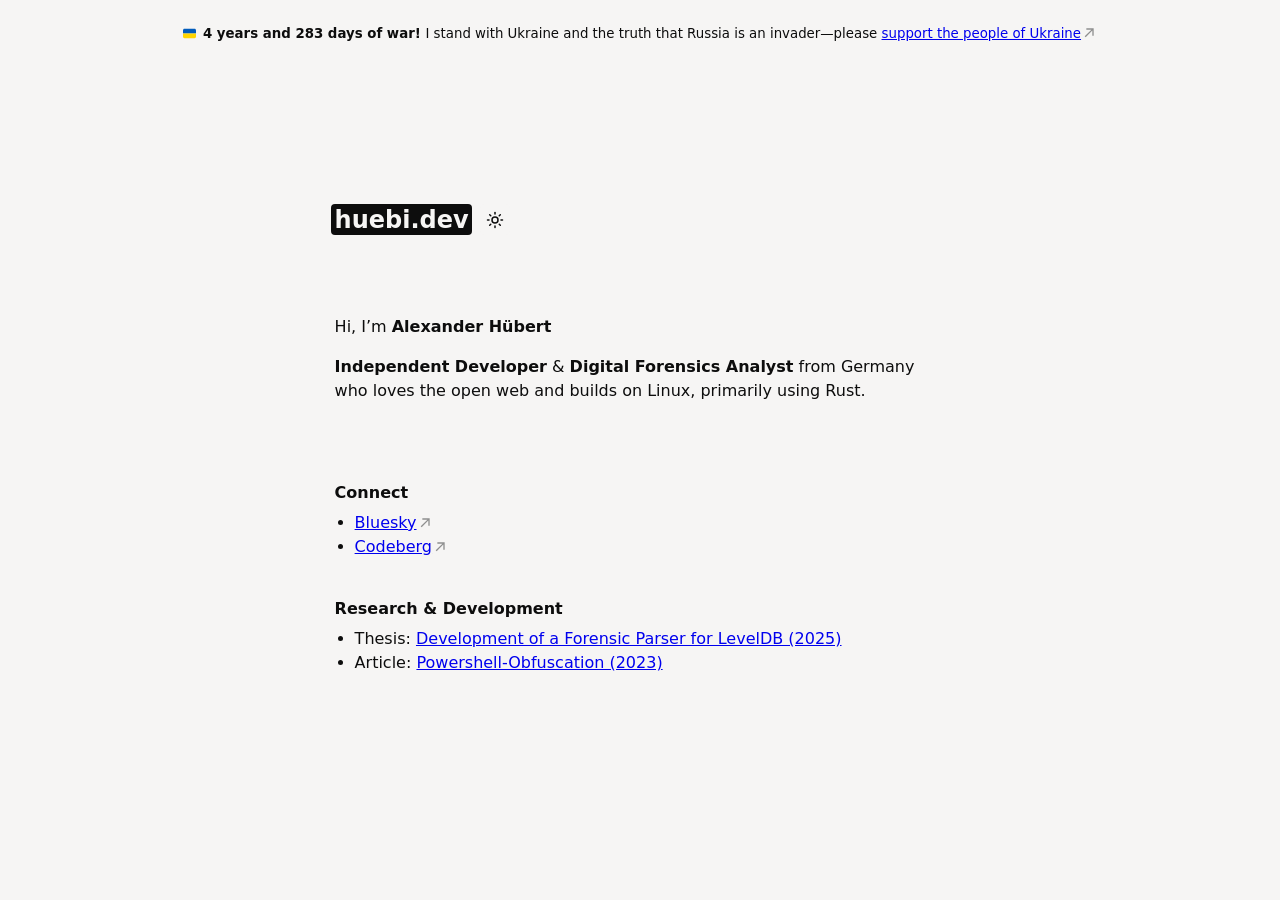
<file: index.html>
<!DOCTYPE html>
<html lang="en">

    <head>
        <meta charset="UTF-8">
        <meta name="viewport" content="width=device-width, initial-scale=1.0">
        <title>huebi.dev - Alexander Hübert</title>
        <meta name="description" content="Alexander Hübert is an Independent Developer and Digital Forensics Analyst who loves the open web and builds on Linux, primarily using Rust.">
        <link rel="icon" href="favicon.svg" type="image/svg+xml">
        <link rel="stylesheet" href="style.css">
        <script src="script.js" defer></script>
        <script>
            const savedTheme = localStorage.getItem('theme') || (window.matchMedia('(prefers-color-scheme: dark)').matches ? 'dark' : 'light');
            document.documentElement.setAttribute('data-theme', savedTheme);
        </script>
        <noscript>
            <style>
                button#theme-switch {
                    display: none;
                }
            </style>
        </noscript>
    </head>

    <body>
        <aside id="ukraine-banner">
            <p><b id="warDays"></b>
                <script>
                    (function () {
                        const invasionDate = new Date('2022-02-24');
                        const today = new Date();
                        let years = today.getUTCFullYear() - invasionDate.getUTCFullYear();
                        const anniversary = new Date(invasionDate);
                        anniversary.setUTCFullYear(today.getUTCFullYear());
                        if (today < anniversary) {
                            years--;
                            anniversary.setUTCFullYear(today.getUTCFullYear() - 1);
                        }
                        const diffTime = today - anniversary;
                        const days = Math.floor(diffTime / (1000 * 60 * 60 * 24));

                        let text = '';
                        if (years > 0) text += `${years} year${years === 1 ? '' : 's'}`;
                        if (days > 0) {
                            if (text) text += ' and ';
                            text += `${days} day${days === 1 ? '' : 's'}`;
                        }
                        document.getElementById('warDays').innerHTML = `<b>${text} of war!</b> `;
                    })();
                </script>
                I stand with Ukraine and the truth that Russia is an invader—please <a href="https://u24.gov.ua/" target="_blank" rel="noreferrer">support the people of Ukraine</a>
            </p>
        </aside>

        <div id="wrapper">
            <header id="logo">
                <a href="/">
                    <h1>huebi.dev</h1>
                </a>
                <button id="theme-switch" aria-label="Toggle theme">
                    <!-- Icons from Lucide (ISC & MIT License): https://lucide.dev/license -->
                    <svg id="sun-icon" xmlns="http://www.w3.org/2000/svg" width="18" height="18" viewBox="0 0 24 24" fill="none" stroke="currentColor" stroke-width="2" stroke-linecap="round" stroke-linejoin="round">
                        <circle cx="12" cy="12" r="4" />
                        <path d="M12 2v2" />
                        <path d="M12 20v2" />
                        <path d="m4.93 4.93 1.41 1.41" />
                        <path d="m17.66 17.66 1.41 1.41" />
                        <path d="M2 12h2" />
                        <path d="M20 12h2" />
                        <path d="m6.34 17.66-1.41 1.41" />
                        <path d="m19.07 4.93-1.41 1.41" />
                    </svg>
                    <svg id="moon-icon" style="display:none" xmlns="http://www.w3.org/2000/svg" width="18" height="18" viewBox="0 0 24 24" fill="none" stroke="currentColor" stroke-width="2" stroke-linecap="round" stroke-linejoin="round">
                        <path d="M20.985 12.486a9 9 0 1 1-9.473-9.472c.405-.022.617.46.402.803a6 6 0 0 0 8.268 8.268c.344-.215.825-.004.803.401" />
                    </svg>
                </button>
            </header>

            <main style="max-width: 60ch;">
                <p>Hi, I’m <b>Alexander Hübert</b></p>
                <p><b>Independent Developer</b> & <b>Digital Forensics Analyst</b> from Germany who loves the open web and builds on Linux, primarily using Rust.</p>
            </main>

            <footer>
                <h2>Connect</h2>
                <ul>
                    <li><a href="https://bsky.app/profile/huebi.dev" target="_blank" rel="noreferrer">Bluesky</a></li>
                    <li><a href="https://codeberg.org/huebicode" target="_blank" rel="noreferrer">Codeberg</a></li>
                </ul>
                <h2>Research & Development</h2>
                <ul>
                    <li>Thesis: <a href="/assets/thesis.pdf" target="_blank">Development of a Forensic Parser for LevelDB (2025)</a></li>
                    <li>Article: <a href="/powershell-obfuscation.html">Powershell-Obfuscation (2023)</a></li>
                </ul>
            </footer>
        </div>
    </body>

</html>
</file>
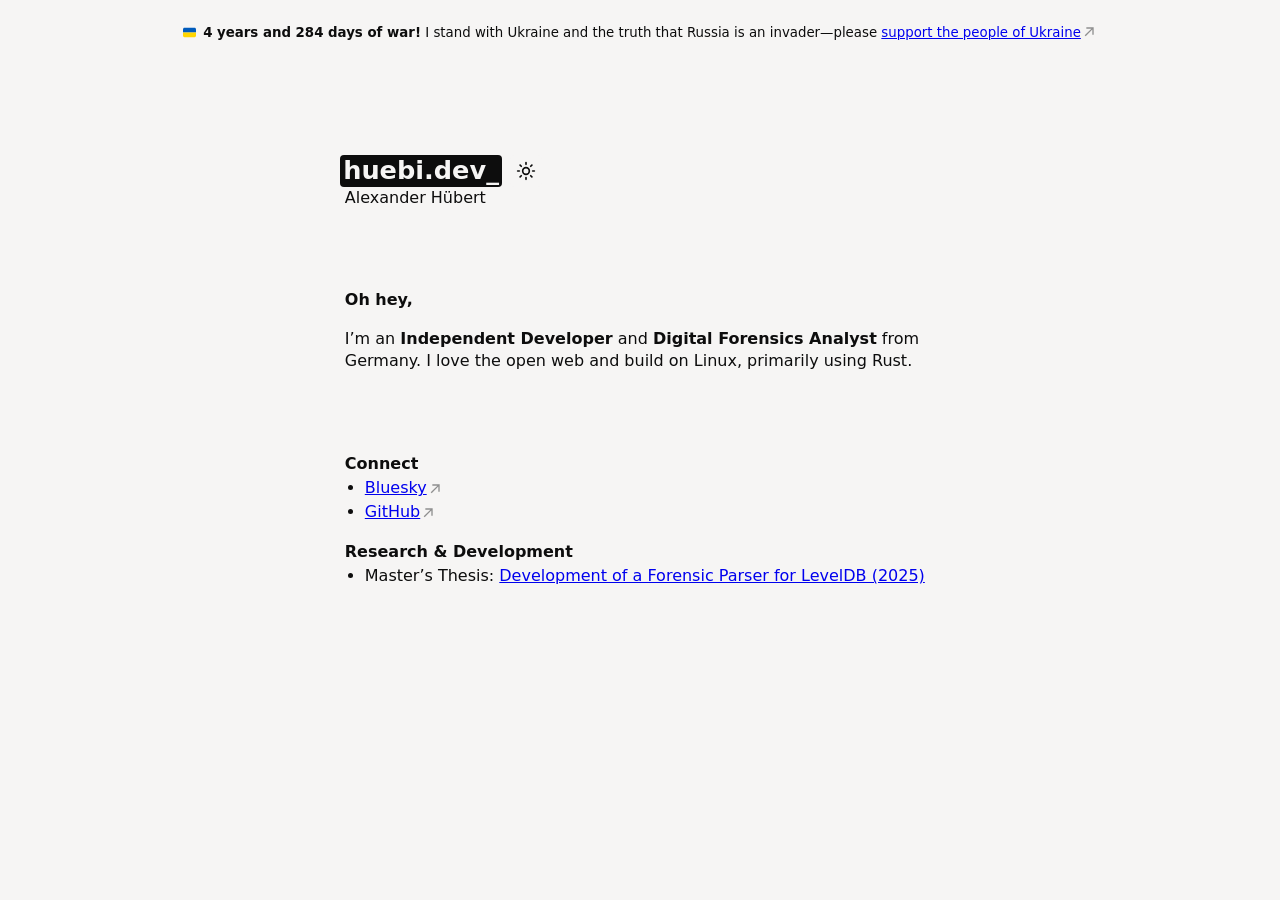
<file: public/index.html>
<!DOCTYPE html>
<html lang="en">

<head>
    <meta charset="UTF-8">
    <meta name="viewport" content="width=device-width, initial-scale=1.0">
    <title>huebi.dev</title>
    <meta name="description" content="Alexander Hübert is an Independent Developer and Digital Forensics Analyst who loves the open web and builds on Linux, primarily using Rust.">
    <link rel="icon" href="favicon.svg" type="image/svg+xml">
    <link rel="stylesheet" href="style.css">
    <noscript>
        <style>button#theme-switch { display: none; }</style>
    </noscript>
</head>

<body>
    <aside id="ukraine-banner">
        <p><span id="warDays"></span>I stand with Ukraine and the truth that Russia is an invader—please <a href="https://u24.gov.ua/">support the people of Ukraine</a></p>
    </aside>

    <div id="wrapper">
        <header>
            <div id="logo">
                <div id="logo-bar">
                    <a href="/"><h1>huebi.dev</h1></a>
                    <button id="theme-switch" aria-label="Toggle theme">
                        <svg class="sun-icon" xmlns="http://www.w3.org/2000/svg" width="20" height="20" viewBox="0 0 24 24" fill="none" stroke="currentColor" stroke-width="2" stroke-linecap="round" stroke-linejoin="round"><circle cx="12" cy="12" r="4"/><path d="M12 2v2"/><path d="M12 20v2"/><path d="m4.93 4.93 1.41 1.41"/><path d="m17.66 17.66 1.41 1.41"/><path d="M2 12h2"/><path d="M20 12h2"/><path d="m6.34 17.66-1.41 1.41"/><path d="m19.07 4.93-1.41 1.41"/></svg>
                        <svg class="moon-icon" style="display:none" xmlns="http://www.w3.org/2000/svg" width="20" height="20" viewBox="0 0 24 24" fill="none" stroke="currentColor" stroke-width="2" stroke-linecap="round" stroke-linejoin="round"><path d="M20.985 12.486a9 9 0 1 1-9.473-9.472c.405-.022.617.46.402.803a6 6 0 0 0 8.268 8.268c.344-.215.825-.004.803.401"/></svg>
                    </button>
                </div>
                <p>Alexander Hübert</p>
            </div>
        </header>

        <main>
            <p id="greeting"><b>Oh hey,</b></p>
            <p>I’m an <b>Independent Developer</b> and <b>Digital Forensics Analyst</b> from Germany. I love the open web and build on Linux, primarily using Rust.</p>
        </main>

        <footer>
            <h2>Connect</h2>
            <ul>
                <li><a href="https://bsky.app/profile/huebi.dev">Bluesky</a></li>
                <li><a href="https://github.com/huebicode">GitHub</a></li>
            </ul>
            <h2>Research & Development</h2>
            <ul>
                <li>Master’s Thesis: <a href="/assets/thesis.pdf">Development of a Forensic Parser for LevelDB (2025)</a></li>
            </ul>
        </footer>
    </div>

    <script src="script.js"></script>
</body>

</html>
</file>
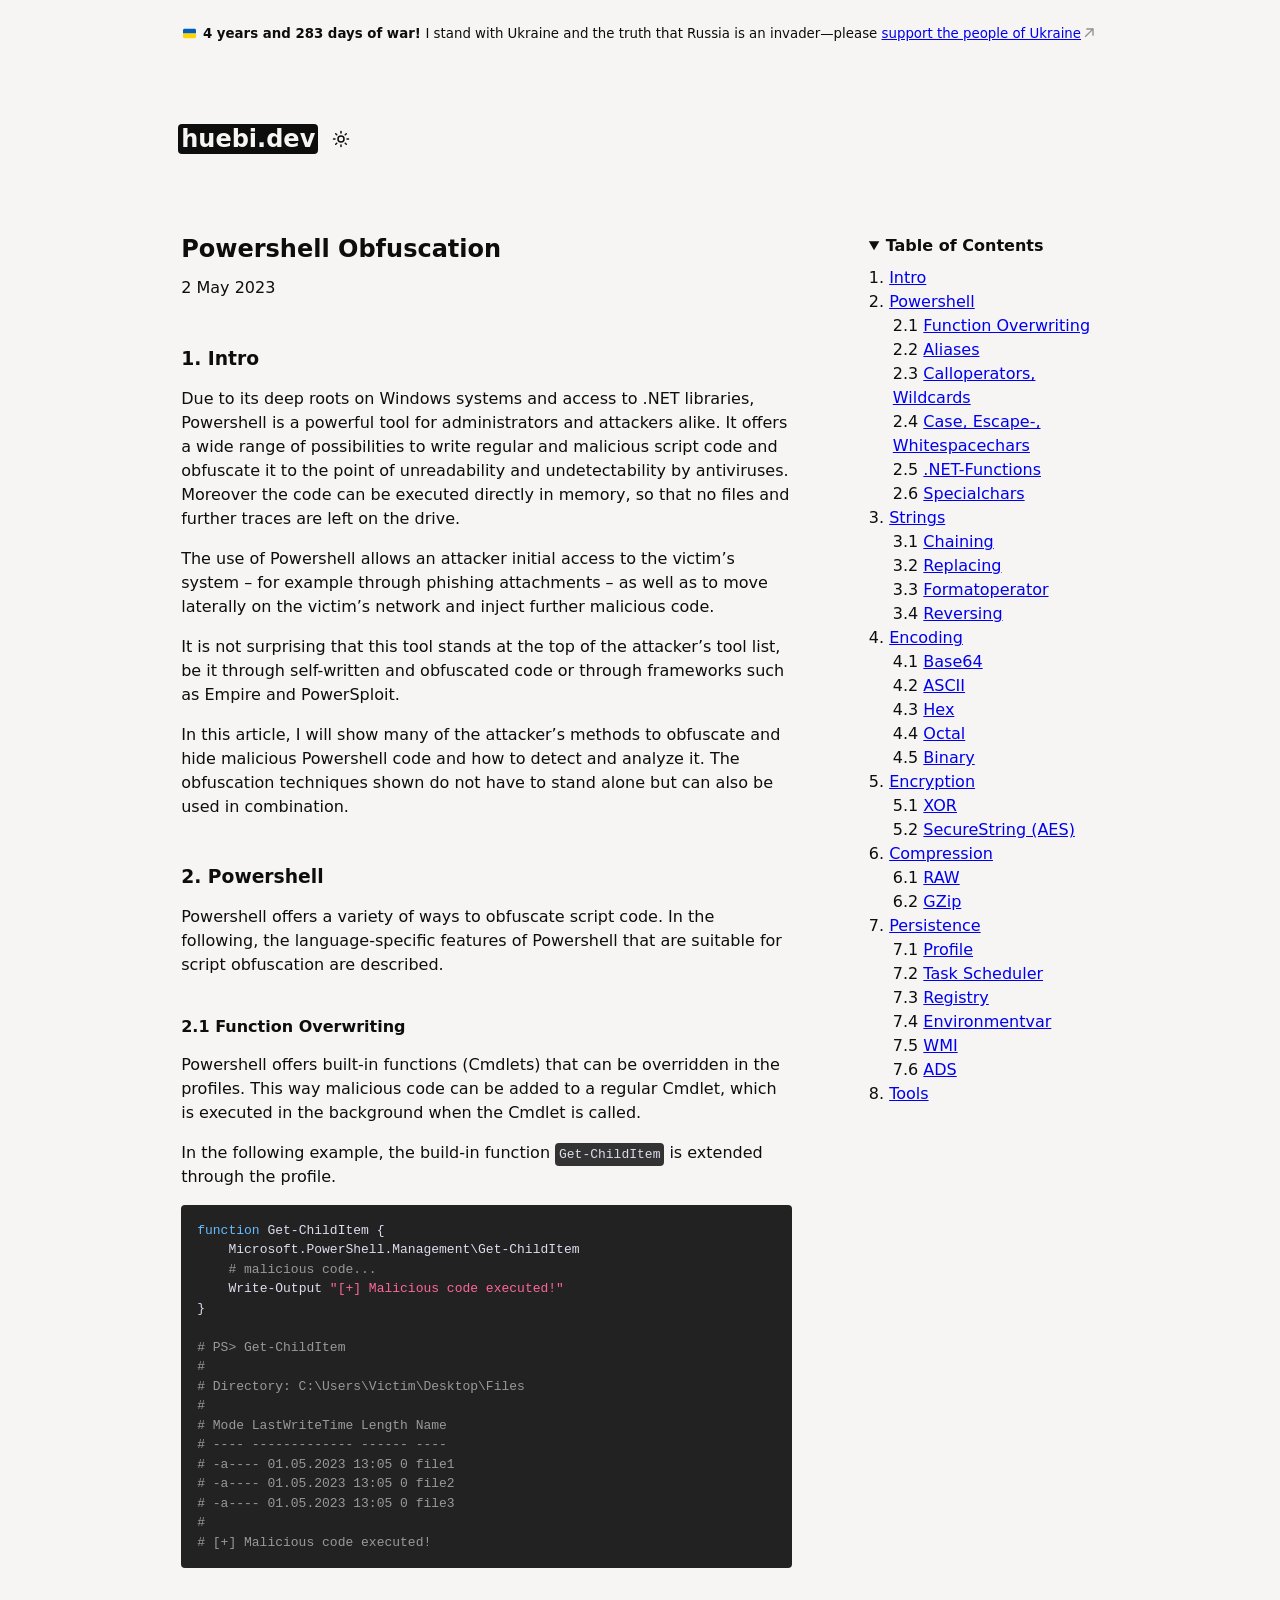
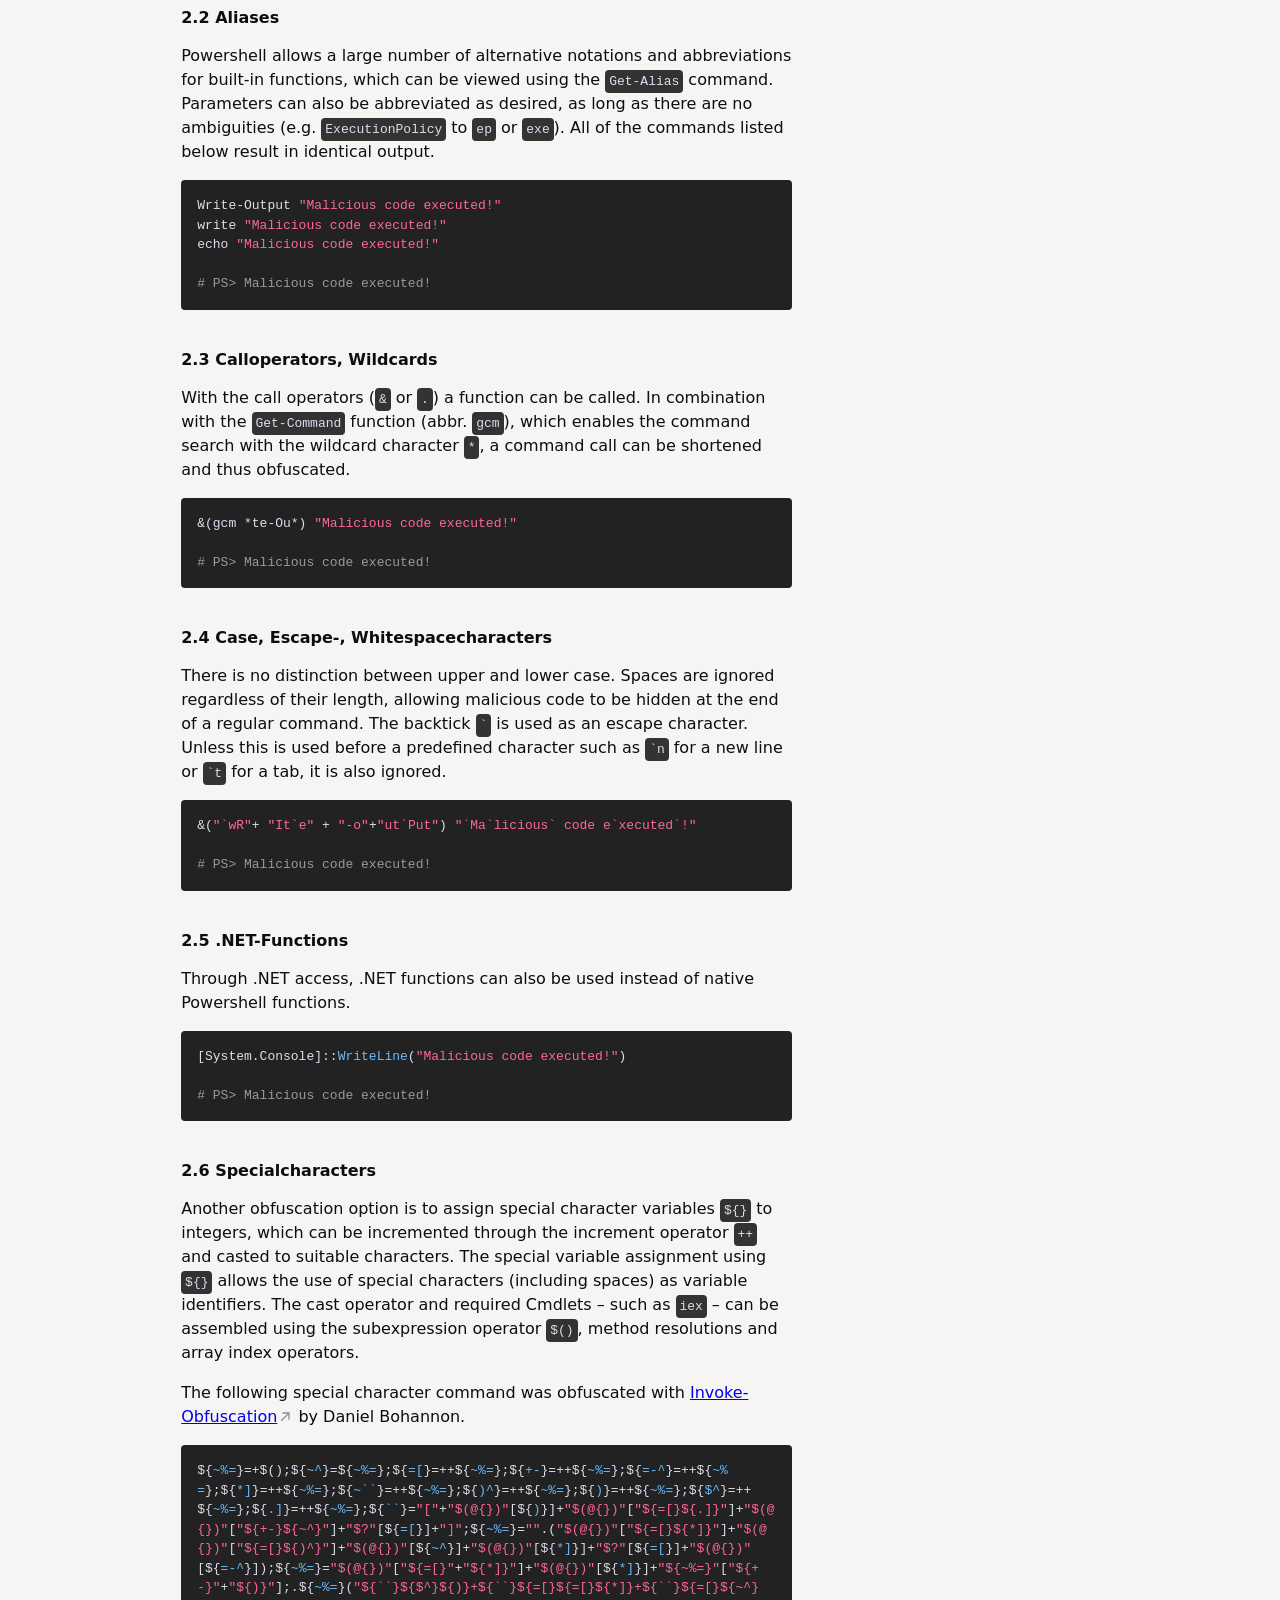
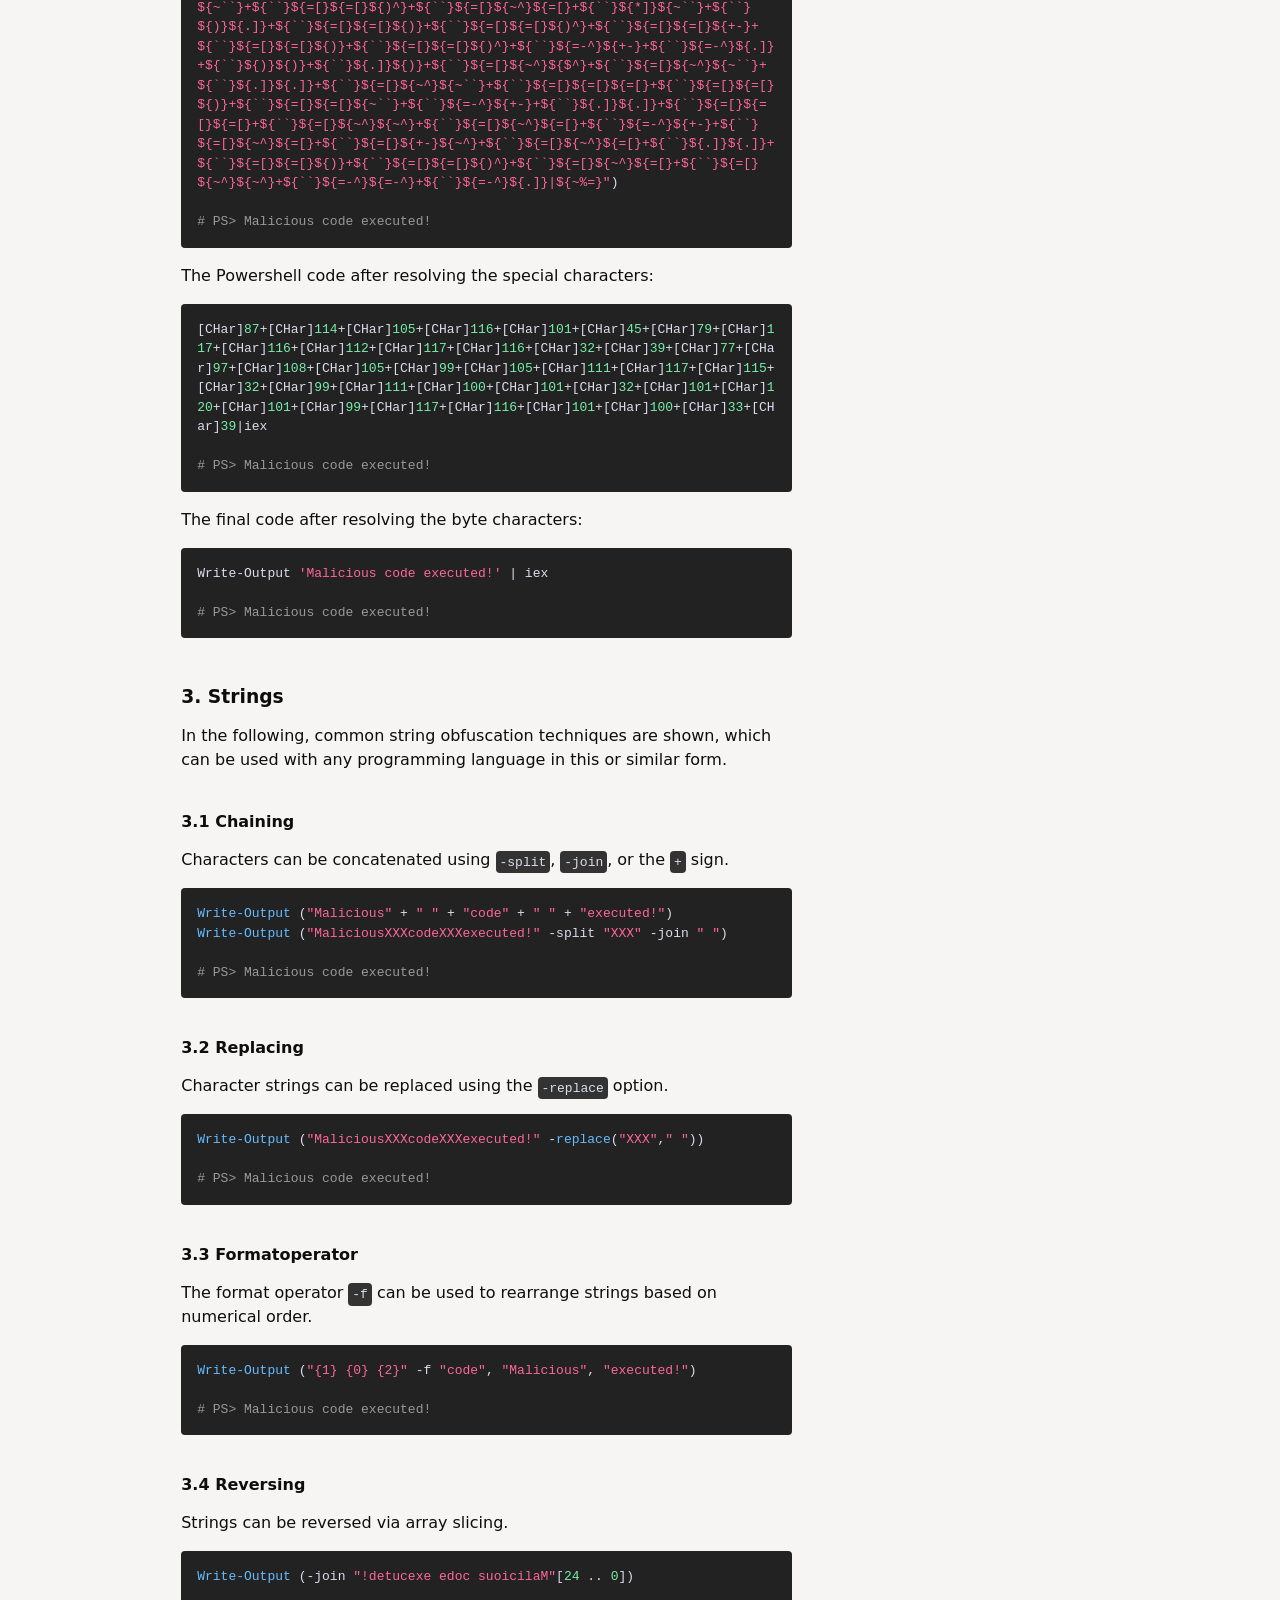
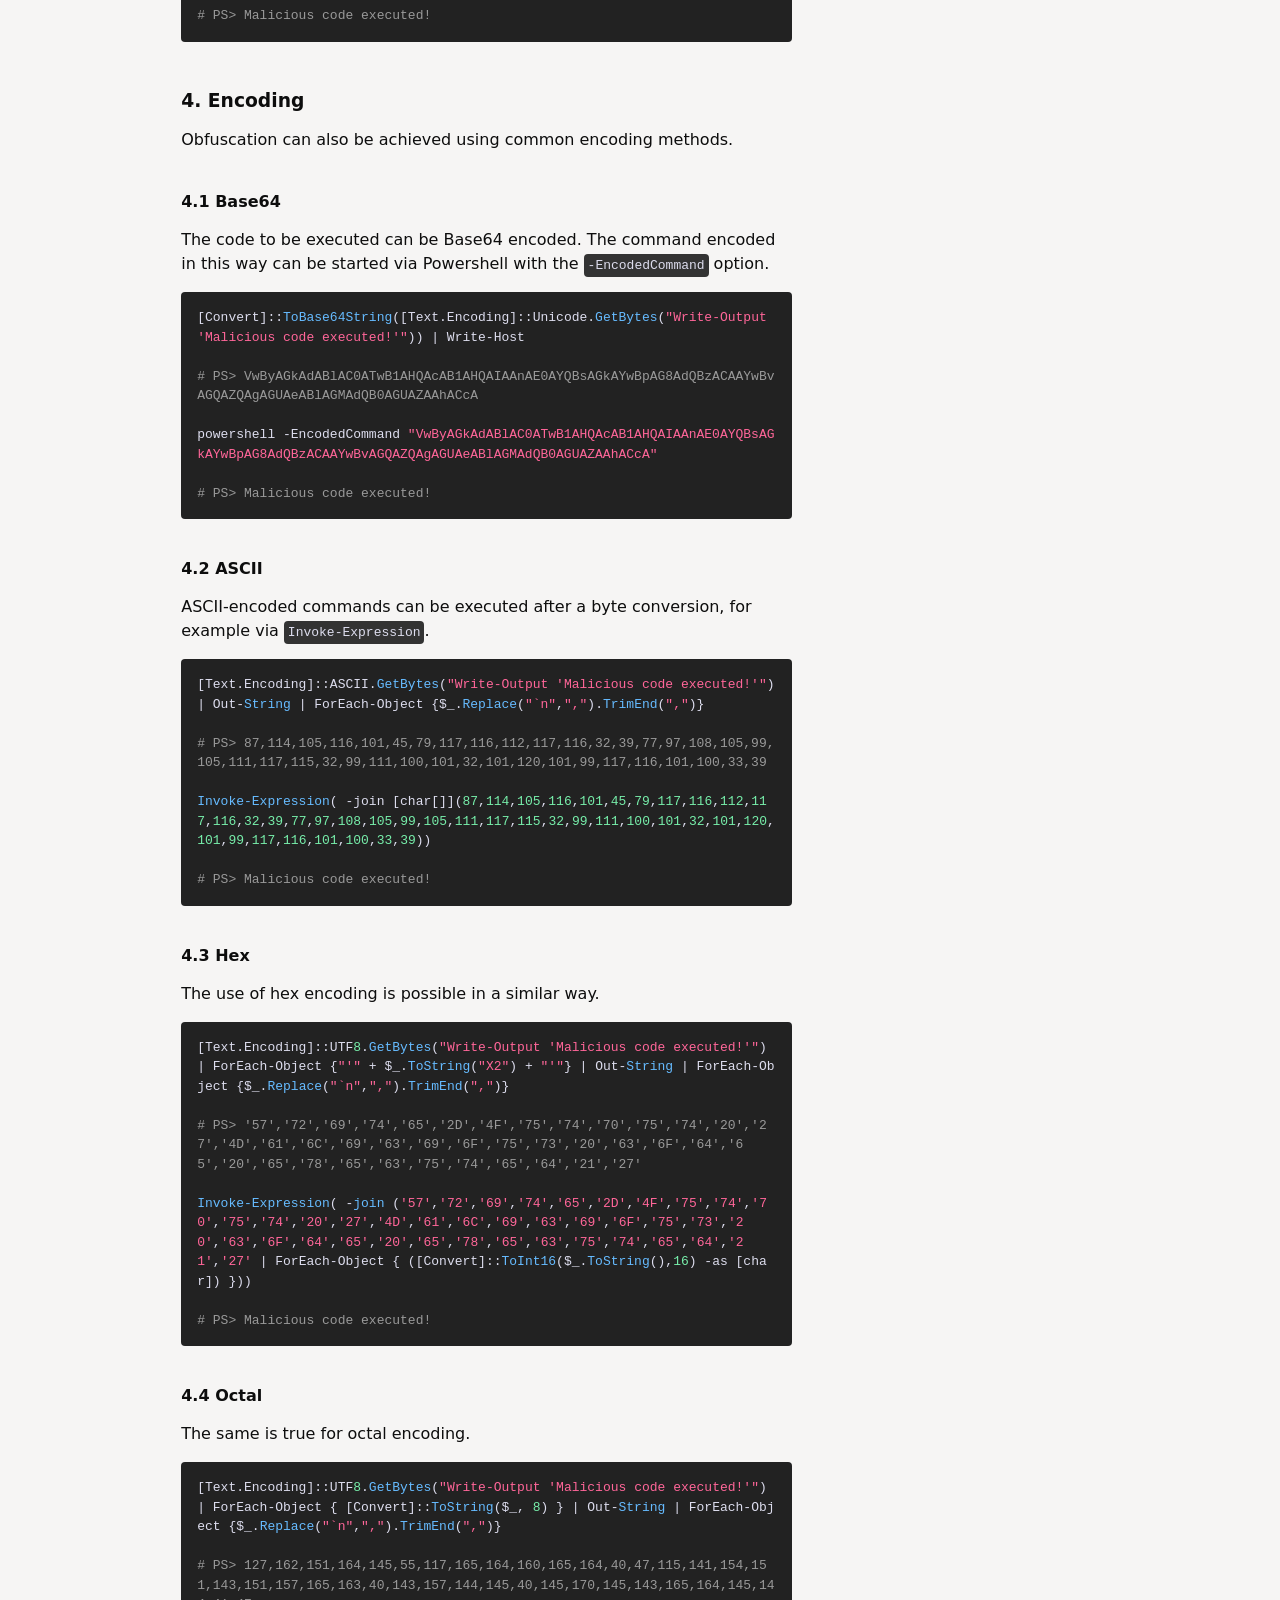
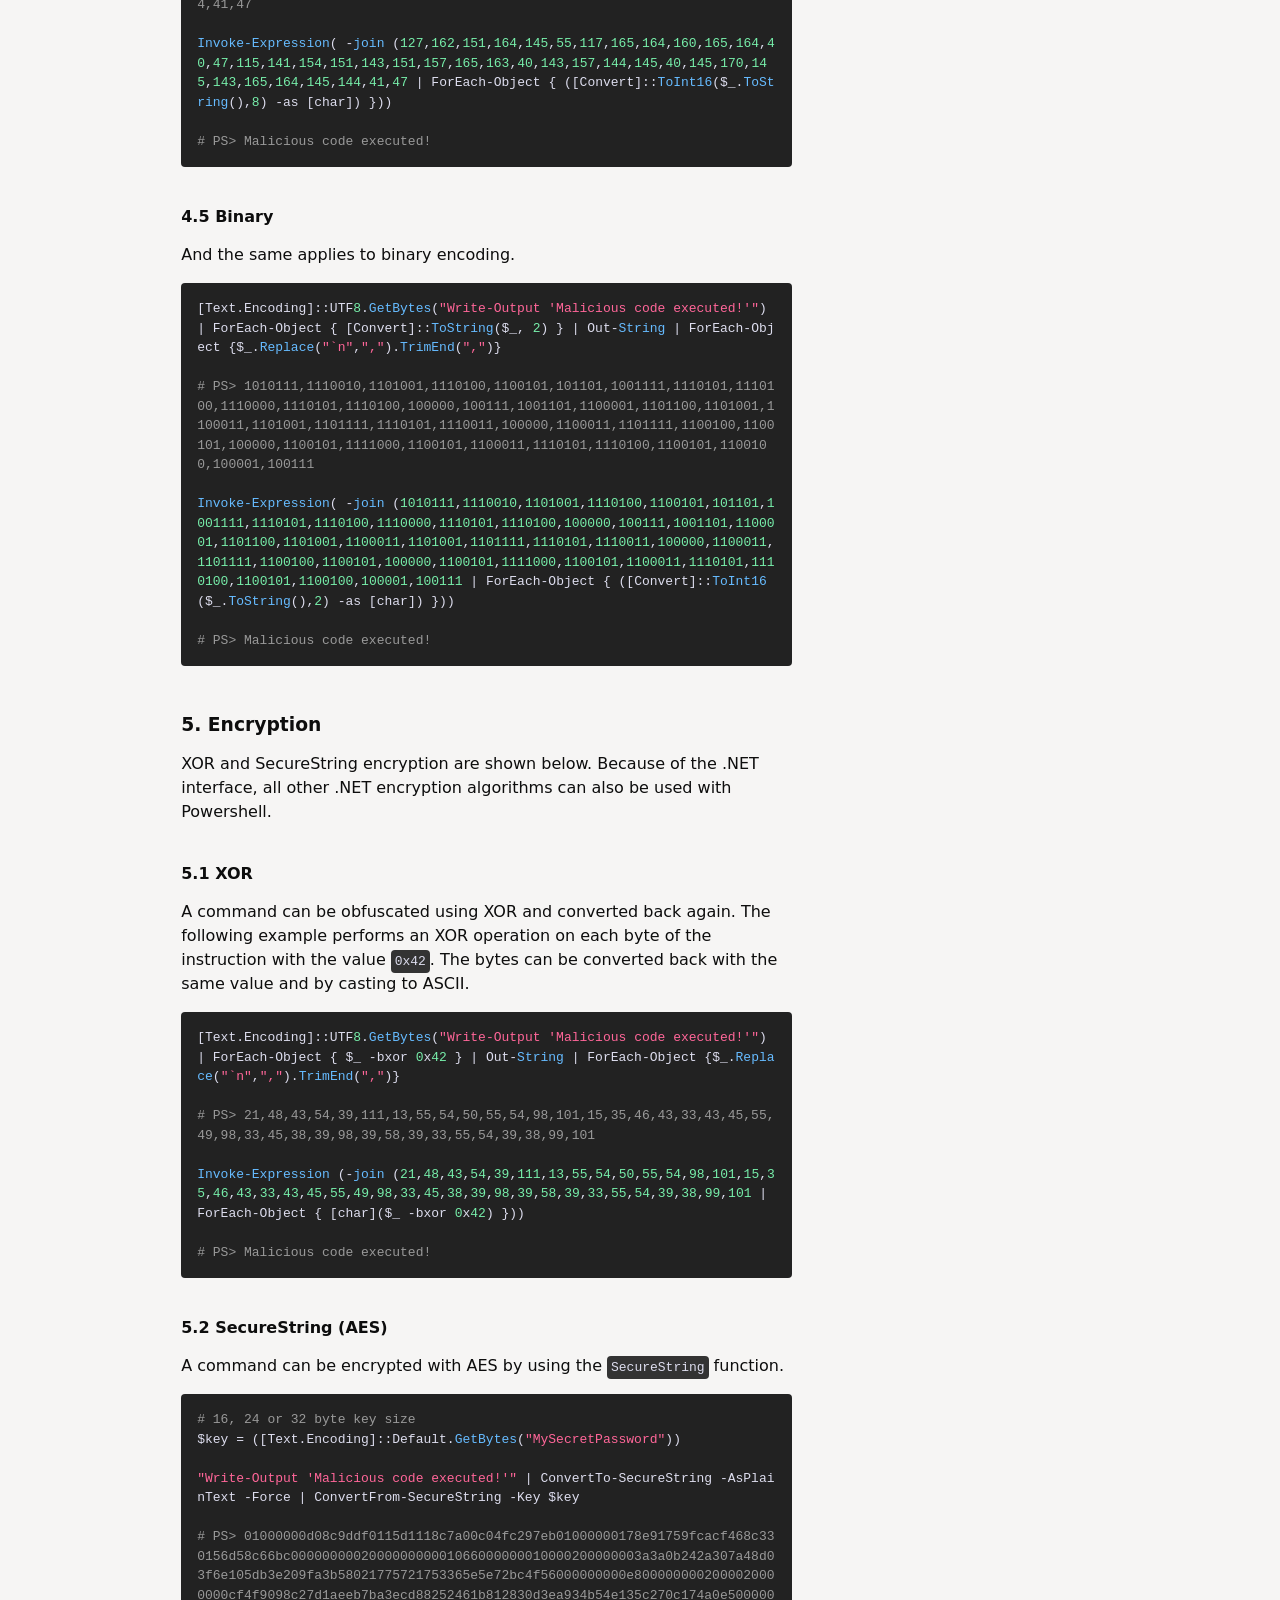
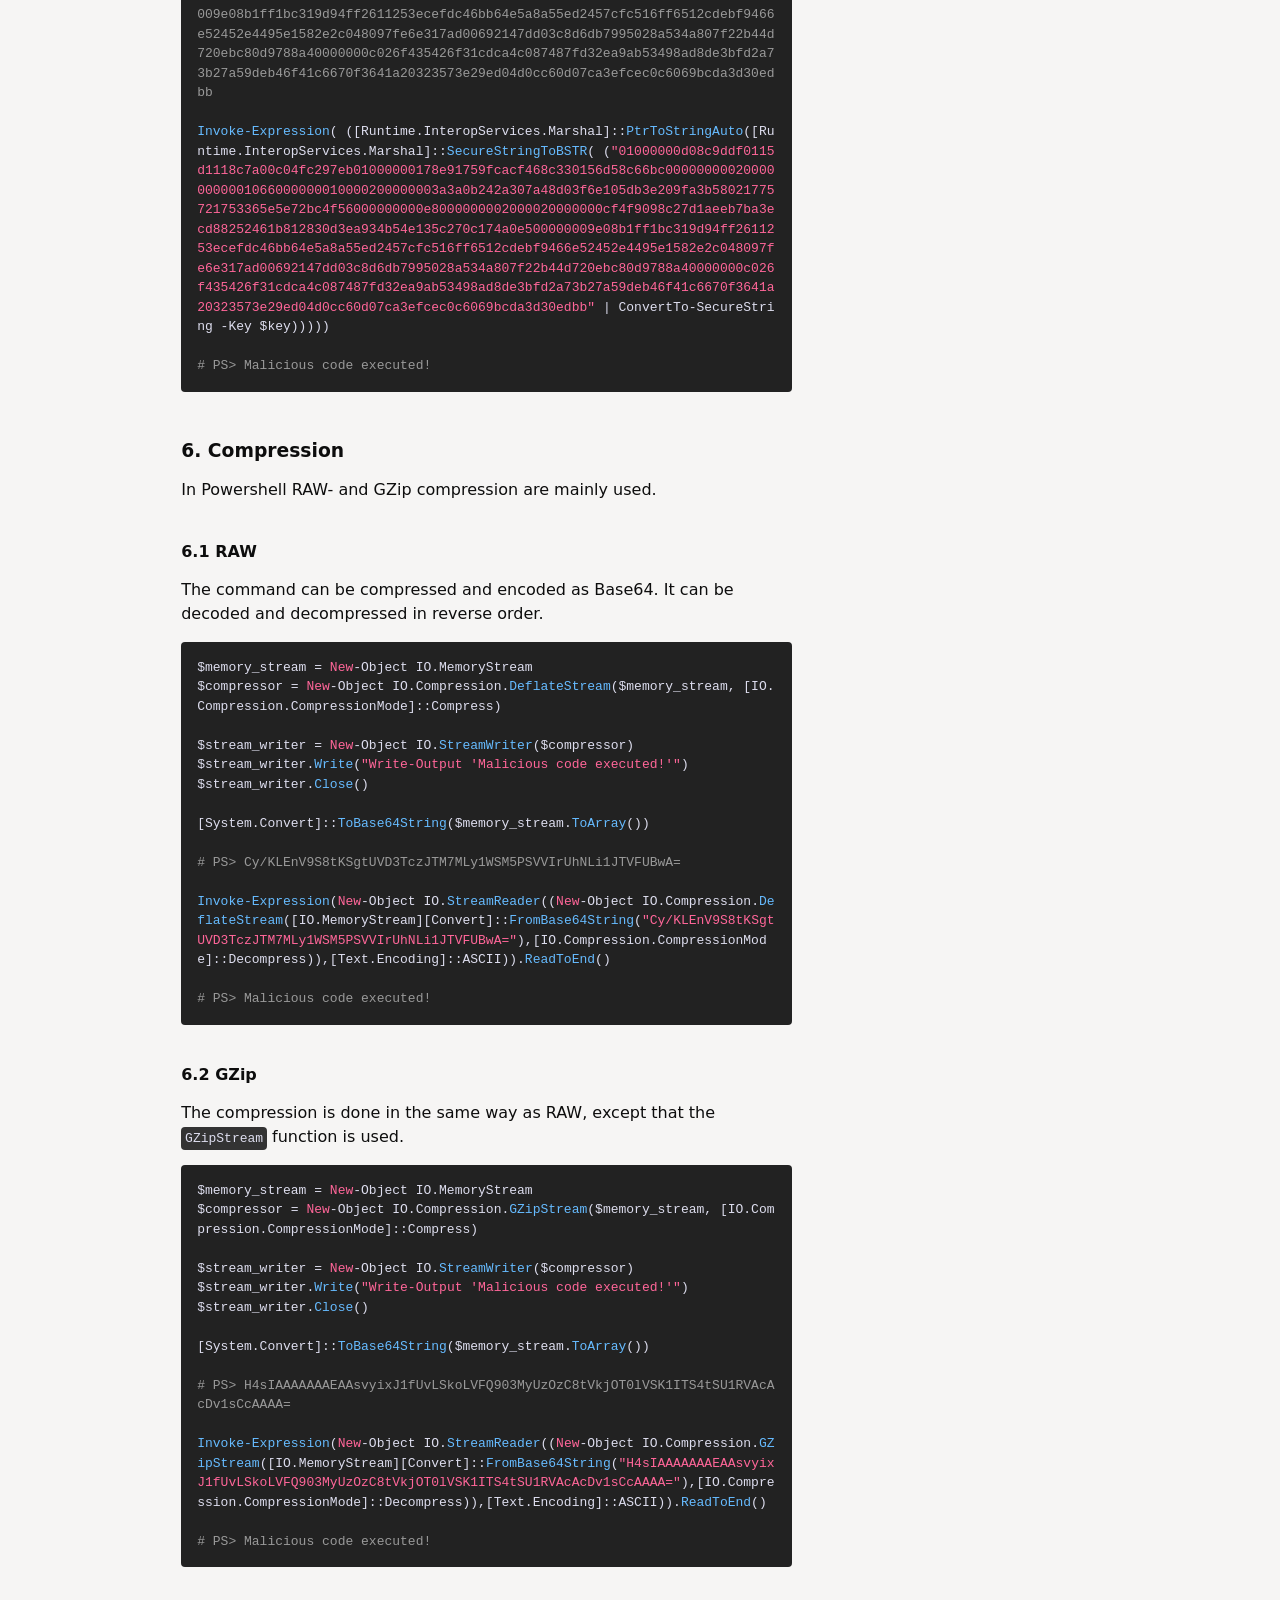
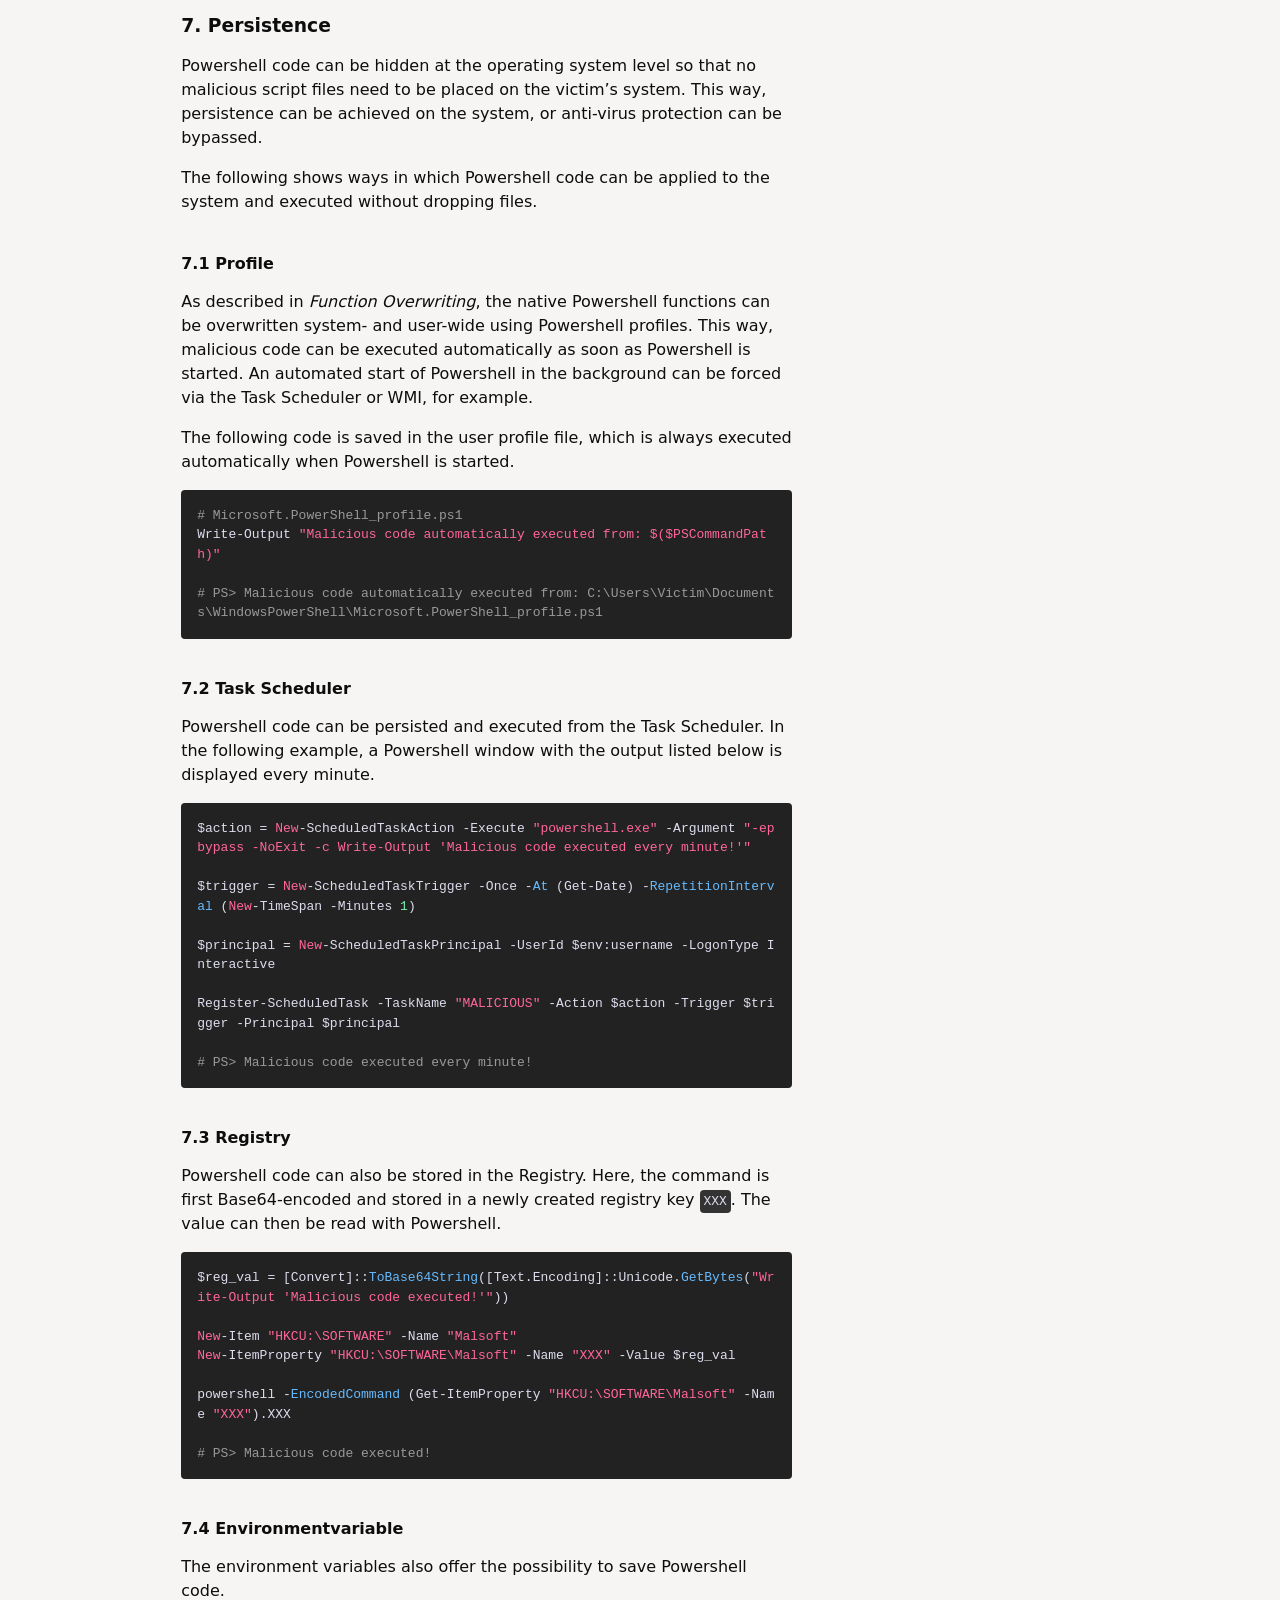
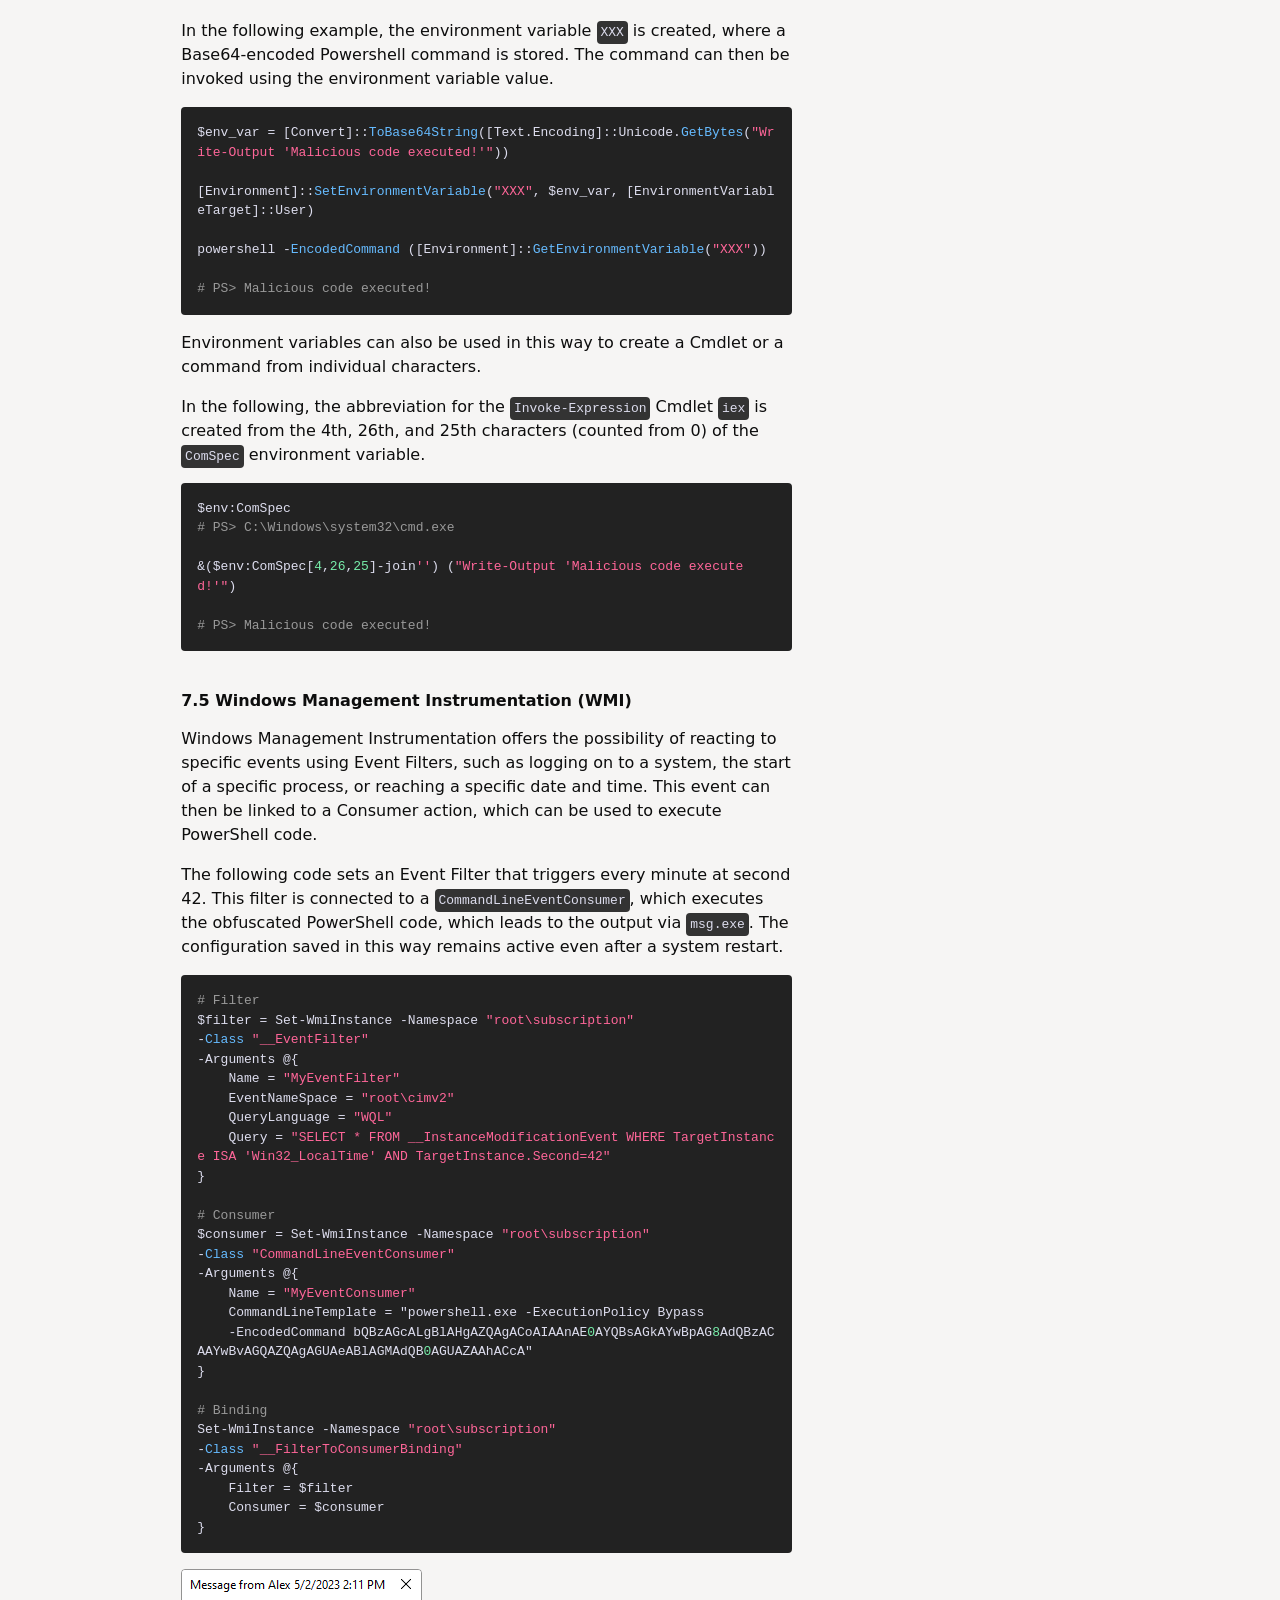
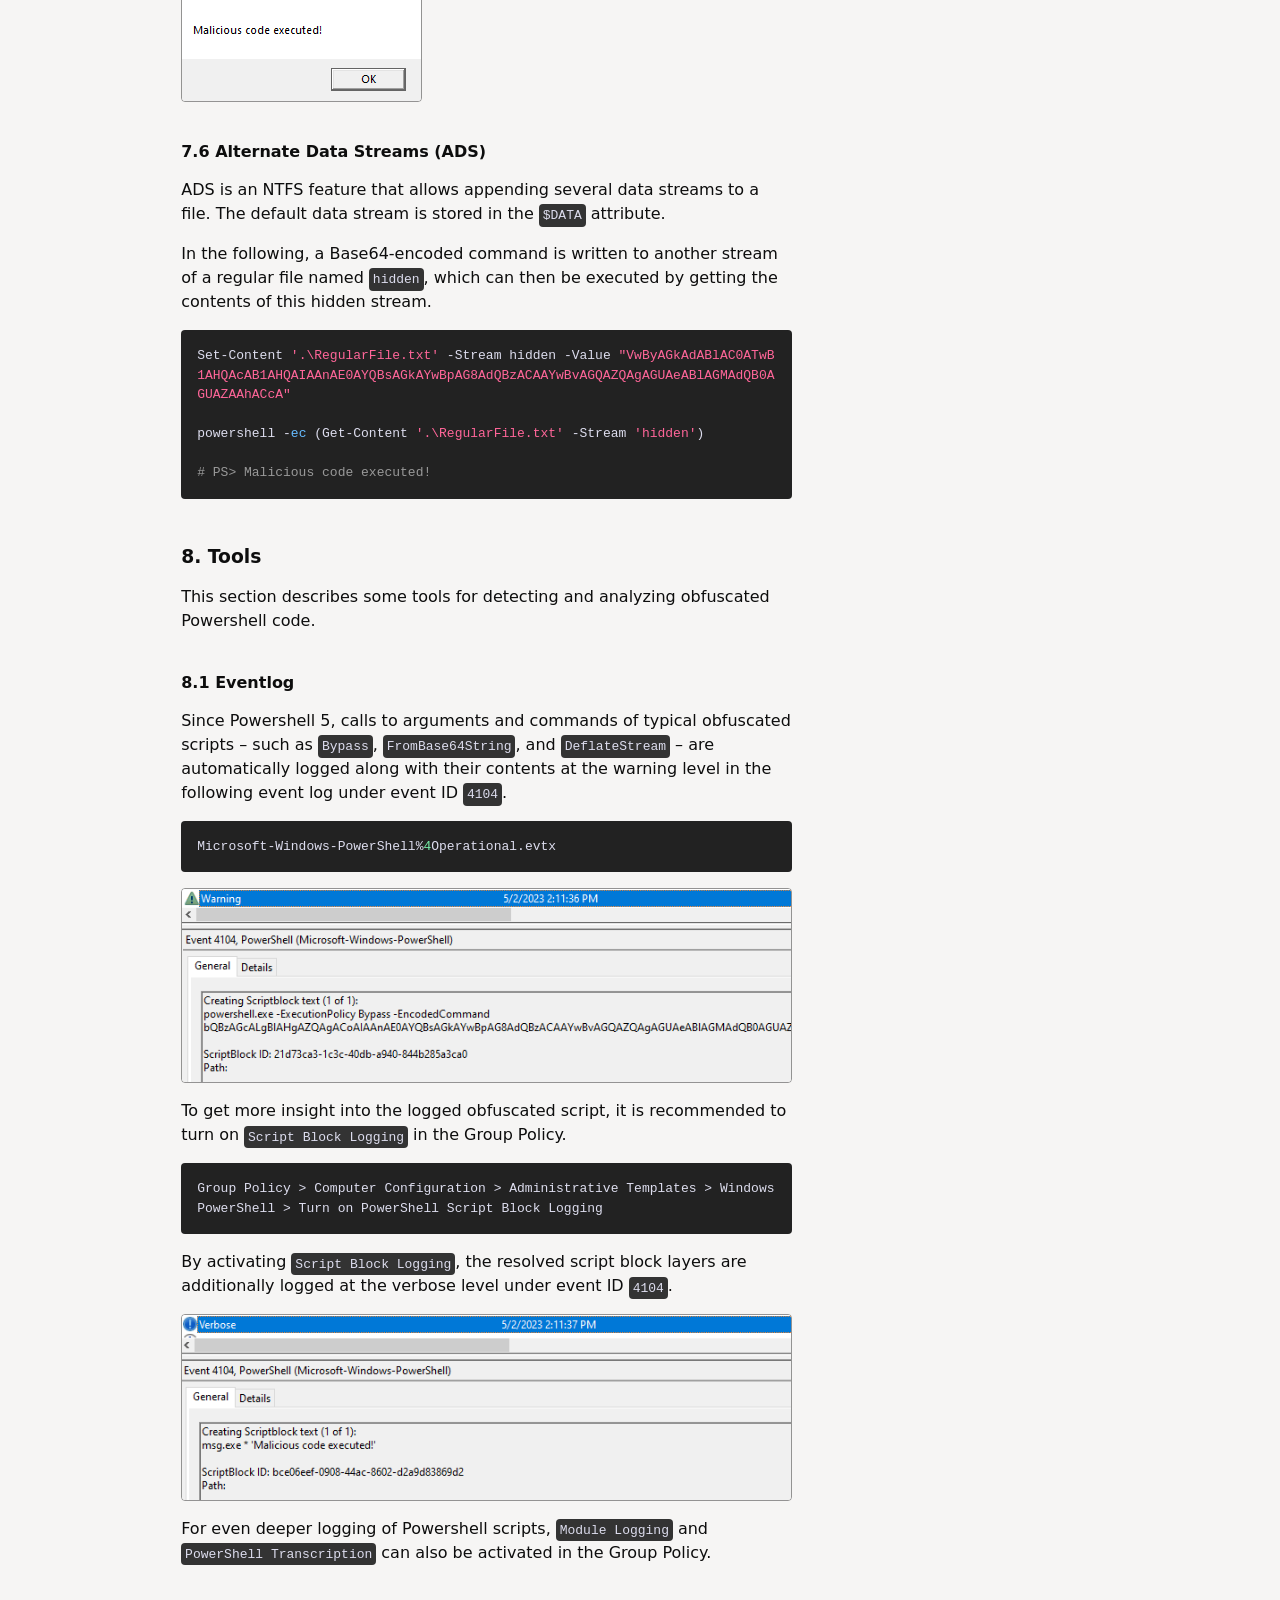
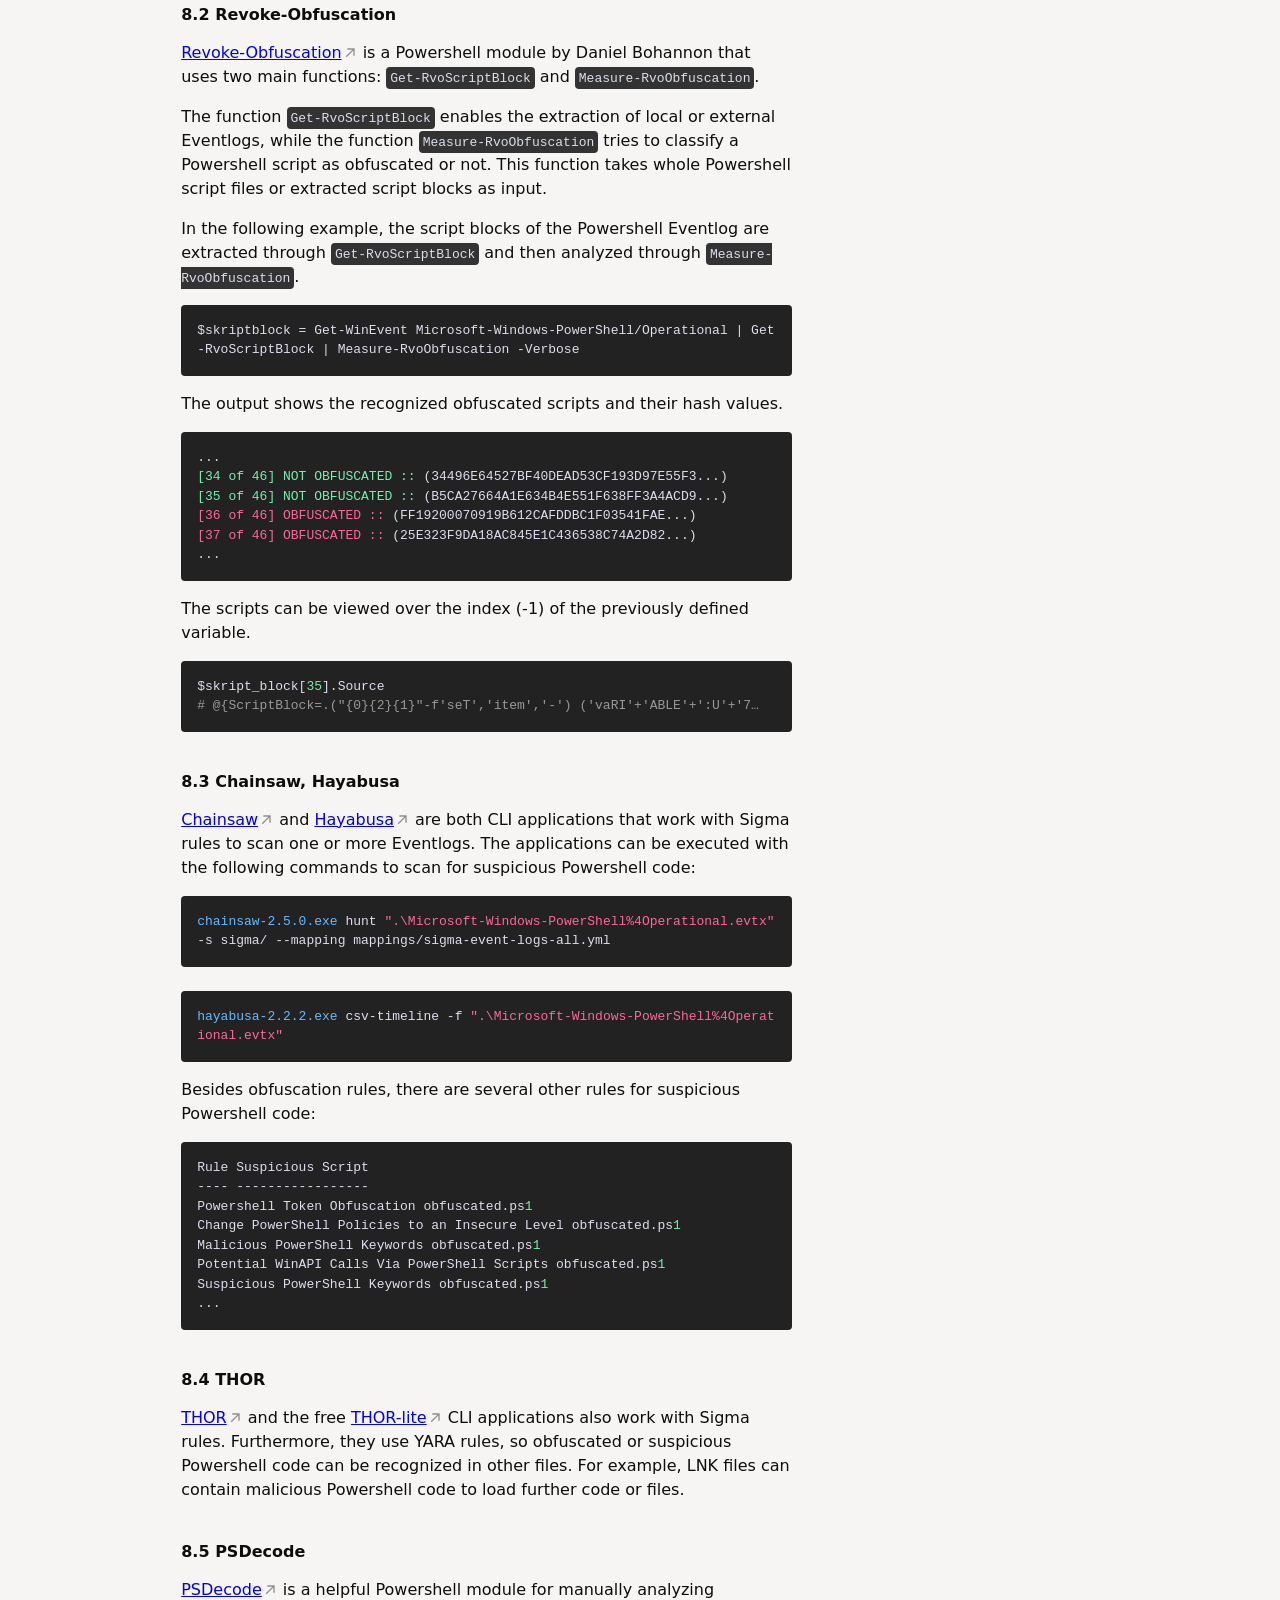
<file: powershell-obfuscation.html>
<!DOCTYPE html>
<html lang="en">

    <head>
        <meta charset="UTF-8">
        <meta name="viewport" content="width=device-width, initial-scale=1.0">
        <title>huebi.dev - Powershell Obfuscation</title>
        <meta name="description" content="An overview of Powershell obfuscation techniques used by attackers to hide malicious code, and how to detect and analyze them.">
        <link rel="icon" href="favicon.svg" type="image/svg+xml">
        <link rel="stylesheet" href="style.css">
        <script src="script.js" defer></script>
        <script src="/assets/js/simple-syntax-highlighter.js" defer></script>
        <script>
            const savedTheme = localStorage.getItem('theme') || (window.matchMedia('(prefers-color-scheme: dark)').matches ? 'dark' : 'light');
            document.documentElement.setAttribute('data-theme', savedTheme);
        </script>
        <style>
            main {
                counter-reset: h3counter;
            }

            main h3 {
                counter-reset: h4counter;
            }

            main h3::before {
                counter-increment: h3counter;
                content: counter(h3counter) ". ";
            }

            main h4::before {
                counter-increment: h4counter;
                content: counter(h3counter) "." counter(h4counter) " ";
            }

            nav#toc ol {
                counter-reset: item;
                list-style: none;
                padding-left: 0;
            }

            nav#toc ol ol {
                padding-left: 1.5rem;
            }

            nav#toc li::before {
                counter-increment: item;
            }

            nav#toc details>ol>li::before {
                content: counter(item) ". ";
            }

            nav#toc ol ol li::before {
                content: counters(item, ".") " ";
            }

            nav#toc summary {
                cursor: pointer;
                font-weight: bold;
                margin-bottom: 0.5rem;
            }

            nav#toc>details>ol {
                margin-bottom: 2rem;
            }

            /* Layout for TOC on the right */
            @media (min-width: 800px) {
                main {
                    display: grid;
                    grid-template-columns: 1fr 230px;
                    gap: clamp(4rem, 6vw, 8rem);
                    align-items: start;
                }

                nav#toc {
                    grid-column: 2;
                    position: sticky;
                    top: 1rem;
                    max-height: calc(100dvh - 2rem);
                    overflow-y: auto;
                }

                .content-wrapper {
                    grid-column: 1;
                    grid-row: 1;
                    max-width: 60ch;
                }

            }
        </style>
        <noscript>
            <style>
                button#theme-switch {
                    display: none;
                }
            </style>
        </noscript>
    </head>

    <body>
        <aside id="ukraine-banner">
            <p><b id="warDays"></b>
                <script>
                    (function () {
                        const invasionDate = new Date('2022-02-24');
                        const today = new Date();
                        let years = today.getUTCFullYear() - invasionDate.getUTCFullYear();
                        const anniversary = new Date(invasionDate);
                        anniversary.setUTCFullYear(today.getUTCFullYear());
                        if (today < anniversary) {
                            years--;
                            anniversary.setUTCFullYear(today.getUTCFullYear() - 1);
                        }
                        const diffTime = today - anniversary;
                        const days = Math.floor(diffTime / (1000 * 60 * 60 * 24));

                        let text = '';
                        if (years > 0) text += `${years} year${years === 1 ? '' : 's'}`;
                        if (days > 0) {
                            if (text) text += ' and ';
                            text += `${days} day${days === 1 ? '' : 's'}`;
                        }
                        document.getElementById('warDays').innerHTML = `<b>${text} of war!</b> `;
                    })();
                </script>
                I stand with Ukraine and the truth that Russia is an invader—please <a href="https://u24.gov.ua/" target="_blank" rel="noreferrer">support the people of Ukraine</a>
            </p>
        </aside>

        <div id="wrapper">
            <header id="logo">
                <a href="/">
                    <h1>huebi.dev</h1>
                </a>
                <button id="theme-switch" aria-label="Toggle theme">
                    <!-- Icons from Lucide (ISC & MIT License): https://lucide.dev/license -->
                    <svg id="sun-icon" xmlns="http://www.w3.org/2000/svg" width="18" height="18" viewBox="0 0 24 24" fill="none" stroke="currentColor" stroke-width="2" stroke-linecap="round" stroke-linejoin="round">
                        <circle cx="12" cy="12" r="4" />
                        <path d="M12 2v2" />
                        <path d="M12 20v2" />
                        <path d="m4.93 4.93 1.41 1.41" />
                        <path d="m17.66 17.66 1.41 1.41" />
                        <path d="M2 12h2" />
                        <path d="M20 12h2" />
                        <path d="m6.34 17.66-1.41 1.41" />
                        <path d="m19.07 4.93-1.41 1.41" />
                    </svg>
                    <svg id="moon-icon" style="display:none" xmlns="http://www.w3.org/2000/svg" width="18" height="18" viewBox="0 0 24 24" fill="none" stroke="currentColor" stroke-width="2" stroke-linecap="round" stroke-linejoin="round">
                        <path d="M20.985 12.486a9 9 0 1 1-9.473-9.472c.405-.022.617.46.402.803a6 6 0 0 0 8.268 8.268c.344-.215.825-.004.803.401" />
                    </svg>
                </button>
            </header>

            <main>
                <nav id="toc">
                    <details open>
                        <summary>Table of Contents</summary>
                        <ol>
                            <li><a href="#intro">Intro</a></li>

                            <li><a href="#powershell">Powershell</a>
                                <ol>
                                    <li><a href="#functionoverwriting">Function Overwriting</a></li>
                                    <li><a href="#aliases">Aliases</a></li>
                                    <li><a href="#calloperators-wildcards">Calloperators, Wildcards</a></li>
                                    <li><a href="#case-escape-whitespacechars">Case, Escape-, Whitespacechars</a></li>
                                    <li><a href="#net-functions">.NET-Functions</a></li>
                                    <li><a href="#specialchars">Specialchars</a></li>
                                </ol>
                            </li>

                            <li><a href="#strings">Strings</a>
                                <ol>
                                    <li><a href="#chaining">Chaining</a></li>
                                    <li><a href="#replacing">Replacing</a></li>
                                    <li><a href="#formatoperator">Formatoperator</a></li>
                                    <li><a href="#reversing">Reversing</a></li>
                                </ol>
                            </li>

                            <li><a href="#encoding">Encoding</a>
                                <ol>
                                    <li><a href="#base64">Base64</a></li>
                                    <li><a href="#ascii">ASCII</a></li>
                                    <li><a href="#hex">Hex</a></li>
                                    <li><a href="#octal">Octal</a></li>
                                    <li><a href="#binary">Binary</a></li>
                                </ol>
                            </li>

                            <li><a href="#encryption">Encryption</a>
                                <ol>
                                    <li><a href="#xor">XOR</a></li>
                                    <li><a href="#securestring">SecureString (AES)</a></li>
                                </ol>
                            </li>

                            <li><a href="#compression">Compression</a>
                                <ol>
                                    <li><a href="#raw">RAW</a></li>
                                    <li><a href="#gzip">GZip</a></li>
                                </ol>
                            </li>

                            <li><a href="#persistence">Persistence</a>
                                <ol>
                                    <li><a href="#profile">Profile</a></li>
                                    <li><a href="#scheduler">Task Scheduler</a></li>
                                    <li><a href="#registry">Registry</a></li>
                                    <li><a href="#environmentvariable">Environmentvar</a></li>
                                    <li><a href="#wmi">WMI</a></li>
                                    <li><a href="#ads">ADS</a></li>
                                </ol>
                            </li>

                            <li><a href="#tools">Tools</a>
                                <ol>
                                    <li><a href="#eventlog">Eventlog</a></li>
                                    <li><a href="#revoke-obfuscation">Revoke-Obfuscation</a></li>
                                    <li><a href="#chainsaw-hayabusa">Chainsaw, Hayabusa</a></li>
                                    <li><a href="#thor">THOR</a></li>
                                    <li><a href="#psdecode">PSDecode</a></li>
                                </ol>
                            </li>
                        </ol>
                    </details>
                </nav>

                <div class="content-wrapper">
                    <h2>Powershell Obfuscation</h2>
                    <time datetime="2023-05-02">2 May 2023</time>

                    <h3 id="intro">Intro</h3>
                    <p>Due to its deep roots on Windows systems and access to .NET libraries, Powershell is a powerful tool for administrators and attackers alike. It offers a wide range of possibilities to write regular and malicious script code and obfuscate it to the point of unreadability and undetectability by antiviruses. Moreover the code can be executed directly in memory, so that no files and further traces are left on the drive.</p>

                    <p>The use of Powershell allows an attacker initial access to the victim’s system – for example through phishing attachments – as well as to move laterally on the victim’s network and inject further malicious code.</p>

                    <p>It is not surprising that this tool stands at the top of the attacker’s tool list, be it through self-written and obfuscated code or through frameworks such as Empire and PowerSploit.</p>

                    <p>In this article, I will show many of the attacker’s methods to obfuscate and hide malicious Powershell code and how to detect and analyze it. The obfuscation techniques shown do not have to stand alone but can also be used in combination.</p>

                    <h3 id="powershell">Powershell</h3>
                    <p>Powershell offers a variety of ways to obfuscate script code. In the following, the language-specific features of Powershell that are suitable for script obfuscation are described.</p>

                    <h4 id="functionoverwriting">Function Overwriting</h4>
                    <p>Powershell offers built-in functions (Cmdlets) that can be overridden in the profiles. This way malicious code can be added to a regular Cmdlet, which is executed in the background when the Cmdlet is called.</p>
                    <p>In the following example, the build-in function <code>Get-ChildItem</code> is extended through the profile.</p>

                    <pre><code>function Get-ChildItem {
    Microsoft.PowerShell.Management\Get-ChildItem
    # malicious code...
    Write-Output "[+] Malicious code executed!"
}

# PS> Get-ChildItem
#
# Directory: C:\Users\Victim\Desktop\Files
#
# Mode LastWriteTime Length Name
# ---- ------------- ------ ----
# -a---- 01.05.2023 13:05 0 file1
# -a---- 01.05.2023 13:05 0 file2
# -a---- 01.05.2023 13:05 0 file3
#
# [+] Malicious code executed!
</code></pre>

                    <h4 id="aliases">Aliases</h4>
                    <p>Powershell allows a large number of alternative notations and abbreviations for built-in functions, which can be viewed using the <code>Get-Alias</code> command. Parameters can also be abbreviated as desired, as long as there are no ambiguities (e.g. <code>ExecutionPolicy</code> to <code>ep</code> or <code>exe</code>). All of the commands listed below result in identical output.</p>

                    <pre><code>Write-Output "Malicious code executed!"
write "Malicious code executed!"
echo "Malicious code executed!"

# PS> Malicious code executed!
</code></pre>

                    <h4 id="calloperators-wildcards">Calloperators, Wildcards</h4>
                    <p>With the call operators (<code>&</code> or <code>.</code>) a function can be called. In combination with the <code>Get-Command</code> function (abbr. <code>gcm</code>), which enables the command search with the wildcard character <code>*</code>, a command call can be shortened and thus obfuscated.</p>

                    <pre><code>&(gcm *te-Ou*) "Malicious code executed!"

# PS> Malicious code executed!
</code></pre>

                    <h4 id="case-escape-whitespacechars">Case, Escape-, Whitespacecharacters</h4>
                    <p>There is no distinction between upper and lower case. Spaces are ignored regardless of their length, allowing malicious code to be hidden at the end of a regular command. The backtick <code>`</code> is used as an escape character. Unless this is used before a predefined character such as <code>`n</code> for a new line or <code>`t</code> for a tab, it is also ignored.</p>

                    <pre><code>&("`wR"+ "It`e" + "-o"+"ut`Put") "`Ma`licious` code e`xecuted`!"

# PS> Malicious code executed!
</code></pre>

                    <h4 id="net-functions">.NET-Functions</h4>
                    <p>Through .NET access, .NET functions can also be used instead of native Powershell functions.</p>

                    <pre><code>[System.Console]::WriteLine("Malicious code executed!")

# PS> Malicious code executed!
</code></pre>

                    <h4 id="specialchars">Specialcharacters</h4>
                    <p>Another obfuscation option is to assign special character variables <code>${}</code> to integers, which can be incremented through the increment operator <code>++</code> and casted to suitable characters. The special variable assignment using <code>${}</code> allows the use of special characters (including spaces) as variable identifiers. The cast operator and required Cmdlets – such as <code>iex</code> – can be assembled using the subexpression operator <code>$()</code>, method resolutions and array index operators.</p>

                    <p>The following special character command was obfuscated with <a href="https://github.com/danielbohannon/Invoke-Obfuscation" target="_blank" rel="noreferrer">Invoke-Obfuscation</a> by Daniel Bohannon.</p>

                    <pre><code>${~%=}=+$();${~^}=${~%=};${=[}=++${~%=};${+-}=++${~%=};${=-^}=++${~%=};${*]}=++${~%=};${~``}=++${~%=};${)^}=++${~%=};${)}=++${~%=};${$^}=++${~%=};${.]}=++${~%=};${``}="["+"$(@{})"[${)}]+"$(@{})"["${=[}${.]}"]+"$(@{})"["${+-}${~^}"]+"$?"[${=[}]+"]";${~%=}="".("$(@{})"["${=[}${*]}"]+"$(@{})"["${=[}${)^}"]+"$(@{})"[${~^}]+"$(@{})"[${*]}]+"$?"[${=[}]+"$(@{})"[${=-^}]);${~%=}="$(@{})"["${=[}"+"${*]}"]+"$(@{})"[${*]}]+"${~%=}"["${+-}"+"${)}"];.${~%=}("${``}${$^}${)}+${``}${=[}${=[}${*]}+${``}${=[}${~^}${~``}+${``}${=[}${=[}${)^}+${``}${=[}${~^}${=[}+${``}${*]}${~``}+${``}${)}${.]}+${``}${=[}${=[}${)}+${``}${=[}${=[}${)^}+${``}${=[}${=[}${+-}+${``}${=[}${=[}${)}+${``}${=[}${=[}${)^}+${``}${=-^}${+-}+${``}${=-^}${.]}+${``}${)}${)}+${``}${.]}${)}+${``}${=[}${~^}${$^}+${``}${=[}${~^}${~``}+${``}${.]}${.]}+${``}${=[}${~^}${~``}+${``}${=[}${=[}${=[}+${``}${=[}${=[}${)}+${``}${=[}${=[}${~``}+${``}${=-^}${+-}+${``}${.]}${.]}+${``}${=[}${=[}${=[}+${``}${=[}${~^}${~^}+${``}${=[}${~^}${=[}+${``}${=-^}${+-}+${``}${=[}${~^}${=[}+${``}${=[}${+-}${~^}+${``}${=[}${~^}${=[}+${``}${.]}${.]}+${``}${=[}${=[}${)}+${``}${=[}${=[}${)^}+${``}${=[}${~^}${=[}+${``}${=[}${~^}${~^}+${``}${=-^}${=-^}+${``}${=-^}${.]}|${~%=}")

# PS> Malicious code executed!
</code></pre>

                    <p>The Powershell code after resolving the special characters:</p>

                    <pre><code>[CHar]87+[CHar]114+[CHar]105+[CHar]116+[CHar]101+[CHar]45+[CHar]79+[CHar]117+[CHar]116+[CHar]112+[CHar]117+[CHar]116+[CHar]32+[CHar]39+[CHar]77+[CHar]97+[CHar]108+[CHar]105+[CHar]99+[CHar]105+[CHar]111+[CHar]117+[CHar]115+[CHar]32+[CHar]99+[CHar]111+[CHar]100+[CHar]101+[CHar]32+[CHar]101+[CHar]120+[CHar]101+[CHar]99+[CHar]117+[CHar]116+[CHar]101+[CHar]100+[CHar]33+[CHar]39|iex

# PS> Malicious code executed!
</code></pre>

                    <p>The final code after resolving the byte characters:</p>

                    <pre><code>Write-Output 'Malicious code executed!' | iex

# PS> Malicious code executed!
</code></pre>

                    <h3 id="strings">Strings</h3>
                    <p>In the following, common string obfuscation techniques are shown, which can be used with any programming language in this or similar form.</p>

                    <h4 id="chaining">Chaining</h4>
                    <p>Characters can be concatenated using <code>-split</code>, <code>-join</code>, or the <code>+</code> sign.</p>

                    <pre><code>Write-Output ("Malicious" + " " + "code" + " " + "executed!")
Write-Output ("MaliciousXXXcodeXXXexecuted!" -split "XXX" -join " ")

# PS> Malicious code executed!
</code></pre>

                    <h4 id="replacing">Replacing</h4>
                    <p>Character strings can be replaced using the <code>-replace</code> option.</p>

                    <pre><code>Write-Output ("MaliciousXXXcodeXXXexecuted!" -replace("XXX"," "))

# PS> Malicious code executed!
</code></pre>

                    <h4 id="formatoperator">Formatoperator</h4>
                    <p>The format operator <code>-f</code> can be used to rearrange strings based on numerical order.</p>

                    <pre><code>Write-Output ("{1} {0} {2}" -f "code", "Malicious", "executed!")

# PS> Malicious code executed!
</code></pre>

                    <h4 id="reversing">Reversing</h4>
                    <p>Strings can be reversed via array slicing.</p>

                    <pre><code>Write-Output (-join "!detucexe edoc suoicilaM"[24 .. 0])

# PS> Malicious code executed!
</code></pre>

                    <h3 id="encoding">Encoding</h3>
                    <p>Obfuscation can also be achieved using common encoding methods.</p>

                    <h4 id="base64">Base64</h4>
                    <p>The code to be executed can be Base64 encoded. The command encoded in this way can be started via Powershell with the <code>-EncodedCommand</code> option.</p>

                    <pre><code>[Convert]::ToBase64String([Text.Encoding]::Unicode.GetBytes("Write-Output 'Malicious code executed!'")) | Write-Host

# PS> VwByAGkAdABlAC0ATwB1AHQAcAB1AHQAIAAnAE0AYQBsAGkAYwBpAG8AdQBzACAAYwBvAGQAZQAgAGUAeABlAGMAdQB0AGUAZAAhACcA

powershell -EncodedCommand "VwByAGkAdABlAC0ATwB1AHQAcAB1AHQAIAAnAE0AYQBsAGkAYwBpAG8AdQBzACAAYwBvAGQAZQAgAGUAeABlAGMAdQB0AGUAZAAhACcA"

# PS> Malicious code executed!
</code></pre>

                    <h4 id="ascii">ASCII</h4>
                    <p>ASCII-encoded commands can be executed after a byte conversion, for example via <code>Invoke-Expression</code>.</p>

                    <pre><code>[Text.Encoding]::ASCII.GetBytes("Write-Output 'Malicious code executed!'") | Out-String | ForEach-Object {$_.Replace("`n",",").TrimEnd(",")}

# PS> 87,114,105,116,101,45,79,117,116,112,117,116,32,39,77,97,108,105,99,105,111,117,115,32,99,111,100,101,32,101,120,101,99,117,116,101,100,33,39

Invoke-Expression( -join [char[]](87,114,105,116,101,45,79,117,116,112,117,116,32,39,77,97,108,105,99,105,111,117,115,32,99,111,100,101,32,101,120,101,99,117,116,101,100,33,39))

# PS> Malicious code executed!
</code></pre>

                    <h4 id="hex">Hex</h4>
                    <p>The use of hex encoding is possible in a similar way.</p>

                    <pre><code>[Text.Encoding]::UTF8.GetBytes("Write-Output 'Malicious code executed!'") | ForEach-Object {"'" + $_.ToString("X2") + "'"} | Out-String | ForEach-Object {$_.Replace("`n",",").TrimEnd(",")}

# PS> '57','72','69','74','65','2D','4F','75','74','70','75','74','20','27','4D','61','6C','69','63','69','6F','75','73','20','63','6F','64','65','20','65','78','65','63','75','74','65','64','21','27'

Invoke-Expression( -join ('57','72','69','74','65','2D','4F','75','74','70','75','74','20','27','4D','61','6C','69','63','69','6F','75','73','20','63','6F','64','65','20','65','78','65','63','75','74','65','64','21','27' | ForEach-Object { ([Convert]::ToInt16($_.ToString(),16) -as [char]) }))

# PS> Malicious code executed!
</code></pre>

                    <h4 id="octal">Octal</h4>
                    <p>The same is true for octal encoding.</p>

                    <pre><code>[Text.Encoding]::UTF8.GetBytes("Write-Output 'Malicious code executed!'") | ForEach-Object { [Convert]::ToString($_, 8) } | Out-String | ForEach-Object {$_.Replace("`n",",").TrimEnd(",")}

# PS> 127,162,151,164,145,55,117,165,164,160,165,164,40,47,115,141,154,151,143,151,157,165,163,40,143,157,144,145,40,145,170,145,143,165,164,145,144,41,47

Invoke-Expression( -join (127,162,151,164,145,55,117,165,164,160,165,164,40,47,115,141,154,151,143,151,157,165,163,40,143,157,144,145,40,145,170,145,143,165,164,145,144,41,47 | ForEach-Object { ([Convert]::ToInt16($_.ToString(),8) -as [char]) }))

# PS> Malicious code executed!
</code></pre>

                    <h4 id="binary">Binary</h4>
                    <p>And the same applies to binary encoding.</p>

                    <pre><code>[Text.Encoding]::UTF8.GetBytes("Write-Output 'Malicious code executed!'") | ForEach-Object { [Convert]::ToString($_, 2) } | Out-String | ForEach-Object {$_.Replace("`n",",").TrimEnd(",")}

# PS> 1010111,1110010,1101001,1110100,1100101,101101,1001111,1110101,1110100,1110000,1110101,1110100,100000,100111,1001101,1100001,1101100,1101001,1100011,1101001,1101111,1110101,1110011,100000,1100011,1101111,1100100,1100101,100000,1100101,1111000,1100101,1100011,1110101,1110100,1100101,1100100,100001,100111

Invoke-Expression( -join (1010111,1110010,1101001,1110100,1100101,101101,1001111,1110101,1110100,1110000,1110101,1110100,100000,100111,1001101,1100001,1101100,1101001,1100011,1101001,1101111,1110101,1110011,100000,1100011,1101111,1100100,1100101,100000,1100101,1111000,1100101,1100011,1110101,1110100,1100101,1100100,100001,100111 | ForEach-Object { ([Convert]::ToInt16($_.ToString(),2) -as [char]) }))

# PS> Malicious code executed!
</code></pre>

                    <h3 id="encryption">Encryption</h3>
                    <p>XOR and SecureString encryption are shown below. Because of the .NET interface, all other .NET encryption algorithms can also be used with Powershell.</p>

                    <h4 id="xor">XOR</h4>
                    <p>A command can be obfuscated using XOR and converted back again. The following example performs an XOR operation on each byte of the instruction with the value <code>0x42</code>. The bytes can be converted back with the same value and by casting to ASCII.</p>

                    <pre><code>[Text.Encoding]::UTF8.GetBytes("Write-Output 'Malicious code executed!'") | ForEach-Object { $_ -bxor 0x42 } | Out-String | ForEach-Object {$_.Replace("`n",",").TrimEnd(",")}

# PS> 21,48,43,54,39,111,13,55,54,50,55,54,98,101,15,35,46,43,33,43,45,55,49,98,33,45,38,39,98,39,58,39,33,55,54,39,38,99,101

Invoke-Expression (-join (21,48,43,54,39,111,13,55,54,50,55,54,98,101,15,35,46,43,33,43,45,55,49,98,33,45,38,39,98,39,58,39,33,55,54,39,38,99,101 | ForEach-Object { [char]($_ -bxor 0x42) }))

# PS> Malicious code executed!
</code></pre>

                    <h4 id="securestring">SecureString (AES)</h4>
                    <p>A command can be encrypted with AES by using the <code>SecureString</code> function.</p>

                    <pre><code># 16, 24 or 32 byte key size
$key = ([Text.Encoding]::Default.GetBytes("MySecretPassword"))

"Write-Output 'Malicious code executed!'" | ConvertTo-SecureString -AsPlainText -Force | ConvertFrom-SecureString -Key $key

# PS> [base64]

Invoke-Expression( ([Runtime.InteropServices.Marshal]::PtrToStringAuto([Runtime.InteropServices.Marshal]::SecureStringToBSTR( ("[base64]" | ConvertTo-SecureString -Key $key)))))

# PS> Malicious code executed!
</code></pre>

                    <h3 id="compression">Compression</h3>
                    <p>In Powershell RAW- and GZip compression are mainly used.</p>

                    <h4 id="raw">RAW</h4>
                    <p>The command can be compressed and encoded as Base64. It can be decoded and decompressed in reverse order.</p>

                    <pre><code>$memory_stream = New-Object IO.MemoryStream
$compressor = New-Object IO.Compression.DeflateStream($memory_stream, [IO.Compression.CompressionMode]::Compress)

$stream_writer = New-Object IO.StreamWriter($compressor)
$stream_writer.Write("Write-Output 'Malicious code executed!'")
$stream_writer.Close()

[System.Convert]::ToBase64String($memory_stream.ToArray())

# PS> Cy/KLEnV9S8tKSgtUVD3TczJTM7MLy1WSM5PSVVIrUhNLi1JTVFUBwA=

Invoke-Expression(New-Object IO.StreamReader((New-Object IO.Compression.DeflateStream([IO.MemoryStream][Convert]::FromBase64String("Cy/KLEnV9S8tKSgtUVD3TczJTM7MLy1WSM5PSVVIrUhNLi1JTVFUBwA="),[IO.Compression.CompressionMode]::Decompress)),[Text.Encoding]::ASCII)).ReadToEnd()

# PS> Malicious code executed!
</code></pre>

                    <h4 id="gzip">GZip</h4>
                    <p>The compression is done in the same way as RAW, except that the <code>GZipStream</code> function is used.</p>

                    <pre><code>$memory_stream = New-Object IO.MemoryStream
$compressor = New-Object IO.Compression.GZipStream($memory_stream, [IO.Compression.CompressionMode]::Compress)

$stream_writer = New-Object IO.StreamWriter($compressor)
$stream_writer.Write("Write-Output 'Malicious code executed!'")
$stream_writer.Close()

[System.Convert]::ToBase64String($memory_stream.ToArray())

# PS> H4sIAAAAAAAEAAsvyixJ1fUvLSkoLVFQ903MyUzOzC8tVkjOT0lVSK1ITS4tSU1RVAcAcDv1sCcAAAA=

Invoke-Expression(New-Object IO.StreamReader((New-Object IO.Compression.GZipStream([IO.MemoryStream][Convert]::FromBase64String("H4sIAAAAAAAEAAsvyixJ1fUvLSkoLVFQ903MyUzOzC8tVkjOT0lVSK1ITS4tSU1RVAcAcDv1sCcAAAA="),[IO.Compression.CompressionMode]::Decompress)),[Text.Encoding]::ASCII)).ReadToEnd()

# PS> Malicious code executed!
</code></pre>

                    <h3 id="persistence">Persistence</h3>
                    <p>Powershell code can be hidden at the operating system level so that no malicious script files need to be placed on the victim’s system. This way, persistence can be achieved on the system, or anti-virus protection can be bypassed.</p>

                    <p>The following shows ways in which Powershell code can be applied to the system and executed without dropping files.</p>

                    <h4 id="profile">Profile</h4>
                    <p>As described in <em>Function Overwriting</em>, the native Powershell functions can be overwritten system- and user-wide using Powershell profiles. This way, malicious code can be executed automatically as soon as Powershell is started. An automated start of Powershell in the background can be forced via the Task Scheduler or WMI, for example.</p>

                    <p>The following code is saved in the user profile file, which is always executed automatically when Powershell is started.</p>

                    <pre><code># Microsoft.PowerShell_profile.ps1
Write-Output "Malicious code automatically executed from: $($PSCommandPath)"

# PS> Malicious code automatically executed from: C:\Users\Victim\Documents\WindowsPowerShell\Microsoft.PowerShell_profile.ps1
</code></pre>

                    <h4 id="scheduler">Task Scheduler</h4>
                    <p>Powershell code can be persisted and executed from the Task Scheduler. In the following example, a Powershell window with the output listed below is displayed every minute.</p>

                    <pre><code>$action = New-ScheduledTaskAction -Execute "powershell.exe" -Argument "-ep bypass -NoExit -c Write-Output 'Malicious code executed every minute!'"

$trigger = New-ScheduledTaskTrigger -Once -At (Get-Date) -RepetitionInterval (New-TimeSpan -Minutes 1)

$principal = New-ScheduledTaskPrincipal -UserId $env:username -LogonType Interactive

Register-ScheduledTask -TaskName "MALICIOUS" -Action $action -Trigger $trigger -Principal $principal

# PS> Malicious code executed every minute!
</code></pre>

                    <h4 id="registry">Registry</h4>
                    <p>Powershell code can also be stored in the Registry. Here, the command is first Base64-encoded and stored in a newly created registry key <code>XXX</code>. The value can then be read with Powershell.</p>

                    <pre><code>$reg_val = [Convert]::ToBase64String([Text.Encoding]::Unicode.GetBytes("Write-Output 'Malicious code executed!'"))

New-Item "HKCU:\SOFTWARE" -Name "Malsoft"
New-ItemProperty "HKCU:\SOFTWARE\Malsoft" -Name "XXX" -Value $reg_val

powershell -EncodedCommand (Get-ItemProperty "HKCU:\SOFTWARE\Malsoft" -Name "XXX").XXX

# PS> Malicious code executed!
</code></pre>

                    <h4 id="environmentvariable">Environmentvariable</h4>
                    <p>The environment variables also offer the possibility to save Powershell code.</p>

                    <p>In the following example, the environment variable <code>XXX</code> is created, where a Base64-encoded Powershell command is stored. The command can then be invoked using the environment variable value.</p>

                    <pre><code>$env_var = [Convert]::ToBase64String([Text.Encoding]::Unicode.GetBytes("Write-Output 'Malicious code executed!'"))

[Environment]::SetEnvironmentVariable("XXX", $env_var, [EnvironmentVariableTarget]::User)

powershell -EncodedCommand ([Environment]::GetEnvironmentVariable("XXX"))

# PS> Malicious code executed!
</code></pre>

                    <p>Environment variables can also be used in this way to create a Cmdlet or a command from individual characters.</p>

                    <p>In the following, the abbreviation for the <code>Invoke-Expression</code> Cmdlet <code>iex</code> is created from the 4th, 26th, and 25th characters (counted from 0) of the <code>ComSpec</code> environment variable.</p>

                    <pre><code>$env:ComSpec
# PS> C:\Windows\system32\cmd.exe

&($env:ComSpec[4,26,25]-join'') ("Write-Output 'Malicious code executed!'")

# PS> Malicious code executed!
</code></pre>

                    <h4 id="wmi">Windows Management Instrumentation (WMI)</h4>
                    <p>Windows Management Instrumentation offers the possibility of reacting to specific events using Event Filters, such as logging on to a system, the start of a specific process, or reaching a specific date and time. This event can then be linked to a Consumer action, which can be used to execute PowerShell code.</p>

                    <p>The following code sets an Event Filter that triggers every minute at second 42. This filter is connected to a <code>CommandLineEventConsumer</code>, which executes the obfuscated PowerShell code, which leads to the output via <code>msg.exe</code>. The configuration saved in this way remains active even after a system restart.</p>

                    <pre><code># Filter
$filter = Set-WmiInstance -Namespace "root\subscription"
-Class "__EventFilter"
-Arguments @{
    Name = "MyEventFilter"
    EventNameSpace = "root\cimv2"
    QueryLanguage = "WQL"
    Query = "SELECT * FROM __InstanceModificationEvent WHERE TargetInstance ISA 'Win32_LocalTime' AND TargetInstance.Second=42"
}

# Consumer
$consumer = Set-WmiInstance -Namespace "root\subscription"
-Class "CommandLineEventConsumer"
-Arguments @{
    Name = "MyEventConsumer"
    CommandLineTemplate = "powershell.exe -ExecutionPolicy Bypass
    -EncodedCommand bQBzAGcALgBlAHgAZQAgACoAIAAnAE0AYQBsAGkAYwBpAG8AdQBzACAAYwBvAGQAZQAgAGUAeABlAGMAdQB0AGUAZAAhACcA"
}

# Binding
Set-WmiInstance -Namespace "root\subscription"
-Class "__FilterToConsumerBinding"
-Arguments @{
    Filter = $filter
    Consumer = $consumer
}
</code></pre>

                    <img src="/assets/img/msg-exe.webp" alt="message output">

                    <h4 id="ads">Alternate Data Streams (ADS)</h4>
                    <p>ADS is an NTFS feature that allows appending several data streams to a file. The default data stream is stored in the <code>$DATA</code> attribute.</p>

                    <p>In the following, a Base64-encoded command is written to another stream of a regular file named <code>hidden</code>, which can then be executed by getting the contents of this hidden stream.</p>

                    <pre><code>Set-Content '.\RegularFile.txt' -Stream hidden -Value "VwByAGkAdABlAC0ATwB1AHQAcAB1AHQAIAAnAE0AYQBsAGkAYwBpAG8AdQBzACAAYwBvAGQAZQAgAGUAeABlAGMAdQB0AGUAZAAhACcA"

powershell -ec (Get-Content '.\RegularFile.txt' -Stream 'hidden')

# PS> Malicious code executed!
</code></pre>

                    <h3 id="tools">Tools</h3>
                    <p>This section describes some tools for detecting and analyzing obfuscated Powershell code.</p>

                    <h4 id="eventlog">Eventlog</h4>
                    <p>Since Powershell 5, calls to arguments and commands of typical obfuscated scripts – such as <code>Bypass</code>, <code>FromBase64String</code>, and <code>DeflateStream</code> – are automatically logged along with their contents at the warning level in the following event log under event ID <code>4104</code>.</p>

                    <pre><code>Microsoft-Windows-PowerShell%4Operational.evtx</code></pre>

                    <img src="/assets/img/powershell_obfs_evt1.webp" alt="eventlog output">

                    <p>To get more insight into the logged obfuscated script, it is recommended to turn on <code>Script Block Logging</code> in the Group Policy.</p>

                    <pre><code>Group Policy > Computer Configuration > Administrative Templates > Windows PowerShell > Turn on PowerShell Script Block Logging</code></pre>

                    <p>By activating <code>Script Block Logging</code>, the resolved script block layers are additionally logged at the verbose level under event ID <code>4104</code>.</p>

                    <img src="/assets/img/powershell_obfs_evt2.webp" alt="eventlog output">
                    <p>For even deeper logging of Powershell scripts, <code>Module Logging</code> and <code>PowerShell Transcription</code> can also be activated in the Group Policy.</p>

                    <h4 id="revoke-obfuscation">Revoke-Obfuscation</h4>
                    <p><a href="https://github.com/danielbohannon/Revoke-Obfuscation" target="_blank" rel="noreferrer">Revoke-Obfuscation</a> is a Powershell module by Daniel Bohannon that uses two main functions: <code>Get-RvoScriptBlock</code> and <code>Measure-RvoObfuscation</code>.</p>

                    <p>The function <code>Get-RvoScriptBlock</code> enables the extraction of local or external Eventlogs, while the function <code>Measure-RvoObfuscation</code> tries to classify a Powershell script as obfuscated or not. This function takes whole Powershell script files or extracted script blocks as input.</p>

                    <p>In the following example, the script blocks of the Powershell Eventlog are extracted through <code>Get-RvoScriptBlock</code> and then analyzed through <code>Measure-RvoObfuscation</code>.</p>

                    <pre><code>$skriptblock = Get-WinEvent Microsoft-Windows-PowerShell/Operational | Get-RvoScriptBlock | Measure-RvoObfuscation -Verbose</code></pre>

                    <p>The output shows the recognized obfuscated scripts and their hash values.</p>

                    <pre class="code">...
<span style="color: #7ea">[34 of 46] NOT OBFUSCATED ::</span> (34496E64527BF40DEAD53CF193D97E55F3...)
<span style="color: #7ea">[35 of 46] NOT OBFUSCATED ::</span> (B5CA27664A1E634B4E551F638FF3A4ACD9...)
<span style="color: #f69">[36 of 46] OBFUSCATED ::</span> (FF19200070919B612CAFDDBC1F03541FAE...)
<span style="color: #f69">[37 of 46] OBFUSCATED ::</span> (25E323F9DA18AC845E1C436538C74A2D82...)
...
</pre>

                    <p>The scripts can be viewed over the index (-1) of the previously defined variable.</p>

                    <pre><code>$skript_block[35].Source
# @{ScriptBlock=.("{0}{2}{1}"-f'seT','item','-') ('vaRI'+'ABLE'+':U'+'7…
</code></pre>

                    <h4 id="chainsaw-hayabusa">Chainsaw, Hayabusa</h4>
                    <p><a href="https://github.com/WithSecureLabs/chainsaw" target="_blank" rel="noreferrer">Chainsaw</a> and <a href="https://github.com/Yamato-Security/hayabusa" target="_blank" rel="noreferrer">Hayabusa</a> are both CLI applications that work with Sigma rules to scan one or more Eventlogs. The applications can be executed with the following commands to scan for suspicious Powershell code:</p>

                    <pre class="code"><span style="color: #6bf">chainsaw-2.5.0.exe</span> hunt <span style="color: #f69">".\Microsoft-Windows-PowerShell%4Operational.evtx"</span> -s sigma/ --mapping mappings/sigma-event-logs-all.yml</pre>

                    <br>

                    <pre class="code"><span style="color: #6bf">hayabusa-2.2.2.exe</span> csv-timeline -f <span style="color: #f69">".\Microsoft-Windows-PowerShell%4Operational.evtx"</span></pre>

                    <p>Besides obfuscation rules, there are several other rules for suspicious Powershell code:</p>

                    <pre><code>Rule Suspicious Script
---- -----------------
Powershell Token Obfuscation obfuscated.ps1
Change PowerShell Policies to an Insecure Level obfuscated.ps1
Malicious PowerShell Keywords obfuscated.ps1
Potential WinAPI Calls Via PowerShell Scripts obfuscated.ps1
Suspicious PowerShell Keywords obfuscated.ps1
...
</code></pre>


                    <h4 id="thor">THOR</h4>
                    <p><a href="https://www.nextron-systems.com/thor/" target="_blank" rel="noreferrer">THOR</a> and the free <a href="https://www.nextron-systems.com/thor-lite/" target="_blank" rel="noreferrer">THOR-lite</a> CLI applications also work with Sigma rules. Furthermore, they use YARA rules, so obfuscated or suspicious Powershell code can be recognized in other files. For example, LNK files can contain malicious Powershell code to load further code or files.</p>

                    <h4 id="psdecode">PSDecode</h4>
                    <p><a href="https://github.com/R3MRUM/PSDecode" target="_blank" rel="noreferrer">PSDecode</a> is a helpful Powershell module for manually analyzing obfuscated Powershell code. It can recognize and reverse typical obfuscation techniques – such as Base64 or string obfuscation – so the analyzed code can become much more readable for further analysis.</p>
                </div>
            </main>
        </div>
    </body>

</html>
</file>
<file: style.css>
*,
*::before,
*::after {
    margin: 0;
    padding: 0;
    box-sizing: border-box;
}

:root {
    color-scheme: light;
    --light-color: rgb(246, 245, 244);
    --dark-color: rgb(13, 13, 13);

    --fg: var(--dark-color);
    --bg: var(--light-color);

    --default-font-size: 1rem;
    --default-border-radius: 4px;

    --spacing-large: 5rem;
    --spacing-double: calc(var(--default-font-size) * 2);
}

[data-theme="dark"] {
    color-scheme: dark;
    --light-color: rgb(230, 230, 230);
    --dark-color: rgb(43, 45, 49);

    --fg: var(--light-color);
    --bg: var(--dark-color);
}

body {
    display: flex;
    flex-direction: column;
    align-items: center;
    min-height: 100dvh;
    font-family: system-ui, sans-serif;
    line-height: 1.5;
    color: var(--fg);
    background-color: var(--bg);
    padding: 1.5rem;
}

a[href^="http"]::after {
    content: url('data:image/svg+xml;utf8,<svg width="16" height="16" viewBox="0 0 24 24" xmlns="http://www.w3.org/2000/svg"><path d="M8.00008 5.00005L19.0001 5.00005V16L17.0001 16L17.0001 8.41426L7.00008 18.4143L5.58586 17L15.5859 7.00005L8.00008 7.00005L8.00008 5.00005Z" fill="%238F8F8F" /></svg>');
    display: inline-block;
    position: relative;
    top: 0.2em;
    margin-block: -5px;
}

h2,
h3,
h4 {
    margin-top: 2.5em;
    margin-bottom: 0.5em;
    line-height: 1.25;
}

h2:first-child {
    margin-top: 0;
}

footer h2 {
    font-size: var(--default-font-size);
}

img {
    display: block;
    max-width: 100%;
    margin-block: var(--default-font-size);
    /* margin-inline: auto; */
    border: 1px solid rgba(0, 0, 0, 0.4);
    border-radius: 4px;
}

p {
    margin-block: var(--default-font-size);
    overflow-wrap: break-word;
    hyphens: auto;
}

ul {
    padding-left: 1.25rem;
    line-height: 1.5;
}

#ukraine-banner {
    order: -1;
    font-size: smaller;

    & p {
        margin-block: 0;
    }

    & p::before {
        content: url('data:image/svg+xml;utf8,<svg xmlns="http://www.w3.org/2000/svg" viewBox="0 0 36 36"><path fill="%23005BBB" d="M32 5H4C1.791 5 0 6.791 0 9v9h36V9c0-2.209-1.791-4-4-4z"/><path fill="%23FFD500" d="M36 27c0 2.209-1.791 4-4 4H4c-2.209 0-4-1.791-4-4v-9h36v9z"/></svg>');
        display: inline-block;
        position: relative;
        width: 1em;
        height: 1em;
        top: 0.15em;
        margin-right: 0.5em;
    }
}

#wrapper {
    margin-inline: auto;

    & main {
        margin-block: var(--spacing-large);
    }
}

#logo {
    display: flex;
    margin-top: var(--spacing-large);

    & h1 {
        --padding: 0.2rem;
        display: inline-block;
        font-size: calc(var(--default-font-size) * 1.5);
        line-height: 1;
        color: var(--bg);
        background-color: var(--fg);
        border-color: transparent;
        border-radius: var(--default-border-radius);
        padding: var(--padding);
        margin-left: calc(var(--padding) * -1);
    }
}

button#theme-switch {
    display: flex;
    align-items: center;
    color: var(--fg);
    background-color: var(--bg);
    border-radius: var(--default-border-radius);
    border-color: transparent;
    padding: 4px;
    margin-left: .5rem;

    @media (hover: hover) {
        &:hover {
            color: var(--bg);
            background-color: var(--fg);
            cursor: pointer;
        }
    }
}

.code {
    font-family: monospace;
    padding: 1rem;
    color: #dde;
    background-color: #222;
    border-radius: 4px;
    white-space: pre-wrap;
    word-break: break-all;
}

code:not(pre code) {
    color: #dde;
    background-color: #333;
    padding: 0.3em;
    border-radius: var(--default-border-radius);
}

[data-theme="dark"] code:not(pre code) {
    background-color: #222;
}

@media (min-width: 800px) {

    /* center visually vertical for small content */
    body::before {
        content: '';
        flex-grow: 1;
    }

    body::after {
        content: '';
        flex-grow: 2.5;
    }
}
</file>
<file: public/style.css>
*,
*::before,
*::after {
    margin: 0;
    padding: 0;
    box-sizing: border-box;
}

:root {
    color-scheme: light;
    --light-color: rgb(246, 245, 244);
    --dark-color: rgb(13, 13, 13);

    --fg: var(--dark-color);
    --bg: var(--light-color);

    --spacing-v: 5rem;
    --spacing-p: 1rem;

    --default-font-size: 1rem;
    --default-border-radius: 4px;
}

[data-theme="dark"] {
    color-scheme: dark;
    --light-color: rgb(230, 230, 230);
    --dark-color: rgb(43, 45, 49);

    --fg: var(--light-color);
    --bg: var(--dark-color);
}

body {
    display: flex;
    flex-direction: column;
    align-items: center;
    min-height: 100vh;
    font-family: system-ui, sans-serif;
    line-height: 1.4;
    color: var(--fg);
    background-color: var(--bg);
    padding: 1.5rem;

    &::before,
    &::after {
        content: "";
        flex-grow: 1;
    }

    &::after {
        flex-grow: 3;
    }
}

h1 {
    display: inline-block;
    font-size: calc(var(--default-font-size) * 1.6);
    line-height: 1;
    color: var(--bg);
    background-color: var(--fg);
    border-color: transparent;
    border-radius: var(--default-border-radius);
    padding: 0.2rem;
    margin-left: -0.3rem;

    &::after {
        content: "_";
    }
}

h2 {
    font-size: var(--default-font-size);
    margin-top: var(--spacing-p);
    line-height: 1.5;
}

a[href^="http"]::after {
    content: url('data:image/svg+xml;utf8,<svg width="16" height="16" viewBox="0 0 24 24" xmlns="http://www.w3.org/2000/svg"><path d="M8.00008 5.00005L19.0001 5.00005V16L17.0001 16L17.0001 8.41426L7.00008 18.4143L5.58586 17L15.5859 7.00005L8.00008 7.00005L8.00008 5.00005Z" fill="%238F8F8F" /></svg>');
    display: inline-block;
    position: relative;
    top: 0.2em;
    margin-block: -5px;
}

ul {
    padding-left: 1.25rem;
    line-height: 1.5;
}

#ukraine-banner {
    order: -1;
    justify-self: center;
    font-size: smaller;
    text-align: center;

    & p::before {
        content: url('data:image/svg+xml;utf8,<svg xmlns="http://www.w3.org/2000/svg" viewBox="0 0 36 36"><path fill="%23005BBB" d="M32 5H4C1.791 5 0 6.791 0 9v9h36V9c0-2.209-1.791-4-4-4z"/><path fill="%23FFD500" d="M36 27c0 2.209-1.791 4-4 4H4c-2.209 0-4-1.791-4-4v-9h36v9z"/></svg>');
        display: inline-block;
        position: relative;
        width: 1em;
        height: 1em;
        top: 0.15em;
        margin-right: 0.5em;
    }
}

#wrapper {
    margin-inline: auto;

    & header {
        margin-bottom: var(--spacing-v);
    }

    & main {
        margin-block: var(--spacing-v);
    }

    & main,
    & footer {
        max-width: 58ch;
        margin-inline: auto;
    }
}

#logo-bar {
    display: flex;
    margin-top: var(--spacing-p);
}

button#theme-switch {
    display: flex;
    align-items: center;
    color: var(--fg);
    background-color: var(--bg);
    border-radius: var(--default-border-radius);
    border-color: transparent;
    padding: 4px;
    margin-left: .5rem;

    @media (hover: hover) {
        &:hover {
            color: var(--bg);
            background-color: var(--fg);
            cursor: pointer;
        }
    }
}

p#greeting {
    margin-block: var(--spacing-p);
}
</file>
